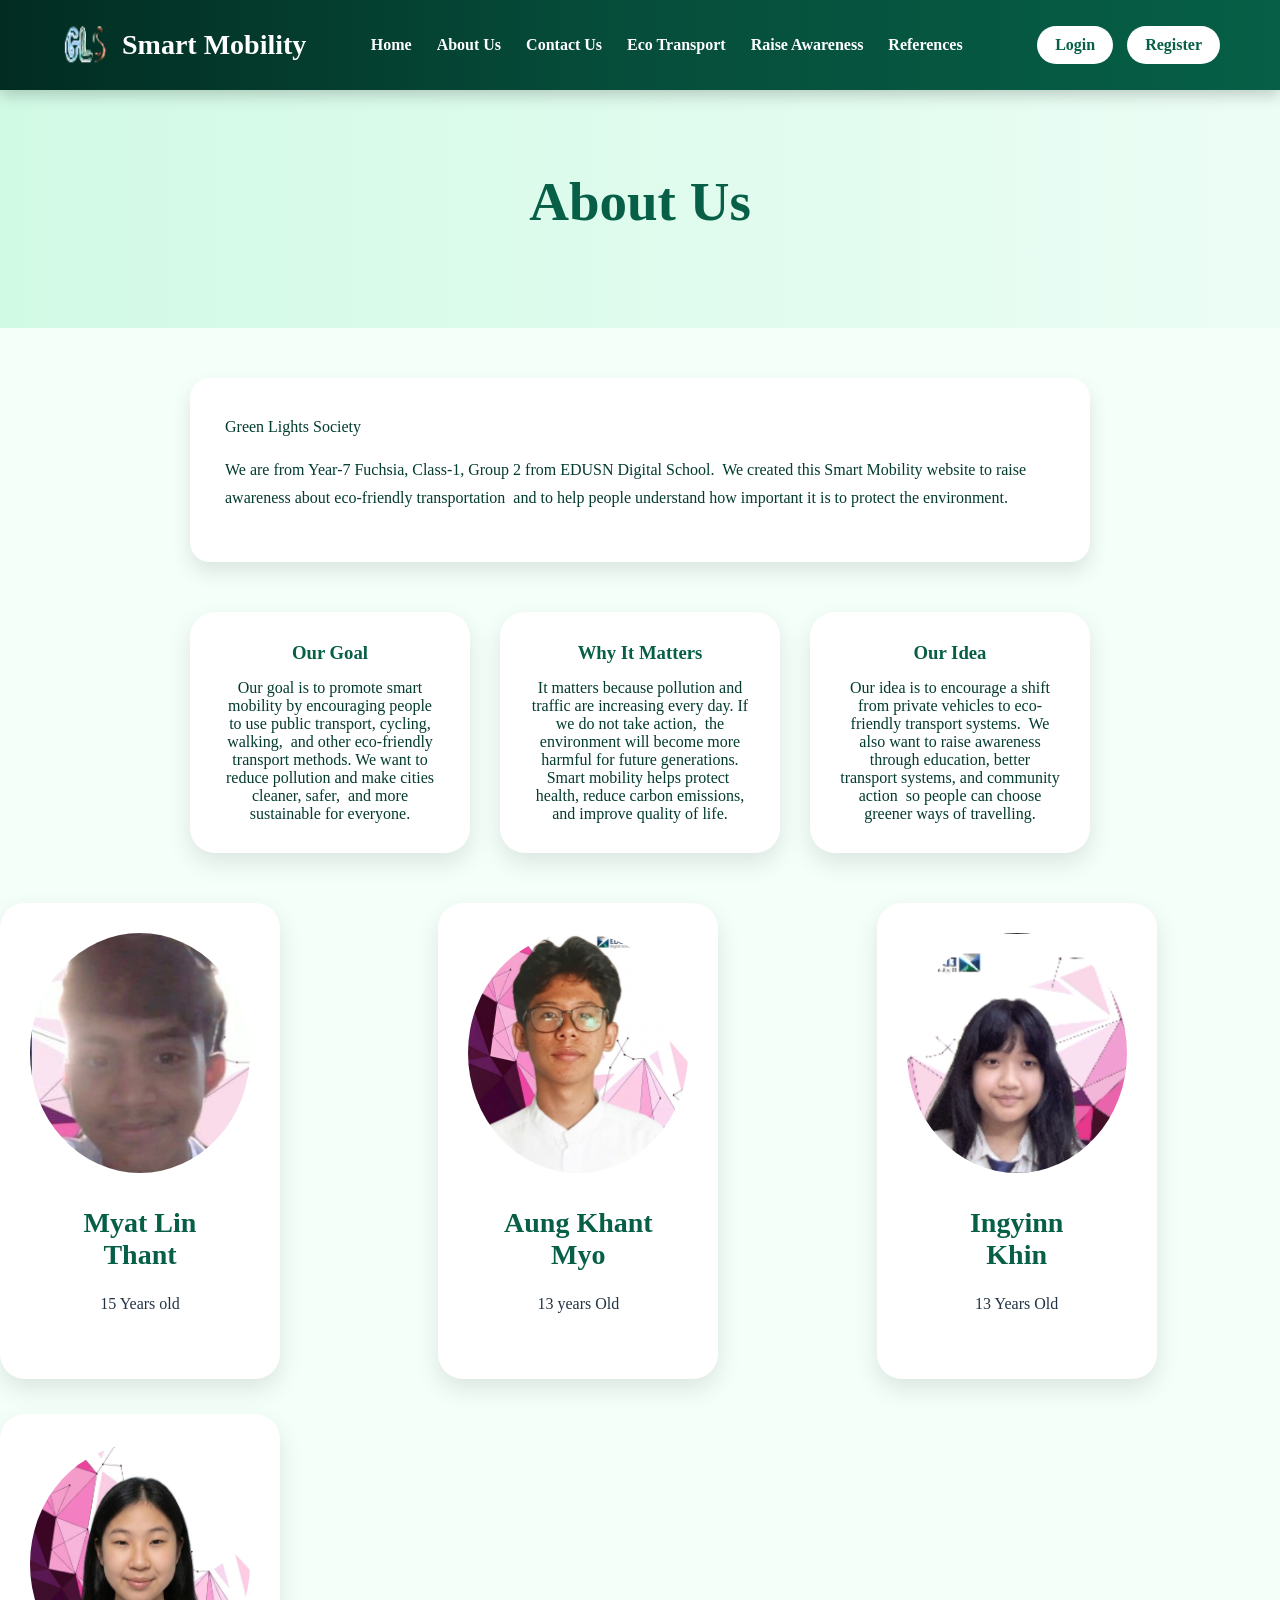
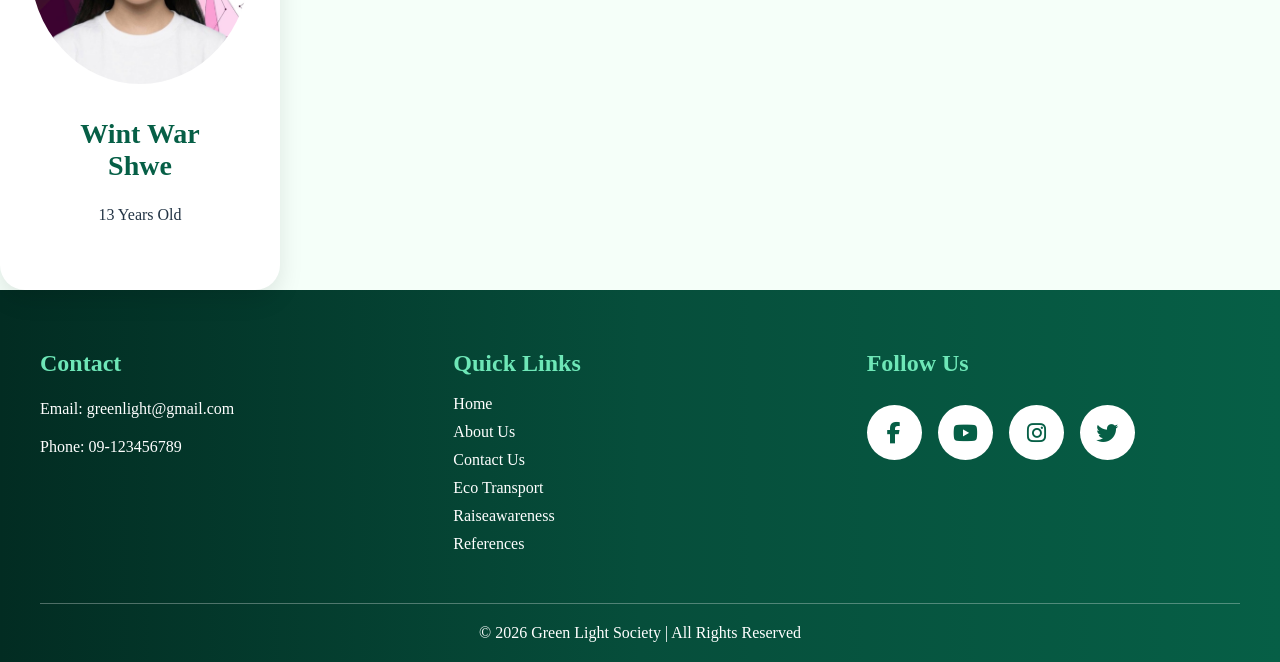
<file: about.html>
<!DOCTYPE html>
<html lang="en">
<head>
    <meta charset="UTF-8">
    <meta name="viewport" content="width=device-width, initial-scale=1.0">
    <title>About Us</title>
    <link rel="icon" type="image" href="Image/favicon.ico">
    <link rel="stylesheet" href="https://cdnjs.cloudflare.com/ajax/libs/font-awesome/6.5.0/css/all.min.css">
    <style>
        *{
            margin:0;
            padding:0;
            box-sizing:border-box;
            font-family: 'Times New Roman', Times, serif;
        }

        body{
            background:#f5fff9;
            color:#033b2f;
        }

        .navbar {
    display: flex;
    justify-content: space-between;
    align-items: center;
    padding: 20px 60px;
    background: linear-gradient(to right, #022c22, #064e3b, #065f46);
    position: sticky;
    top: 0;
    z-index: 1000;
    box-shadow: 0 5px 15px rgba(0, 0, 0, 0.2);
}

.logo-container {
    display: flex;
    align-items: center;
    gap: 12px;
}

.logo-image {
    width: 50px;
    height: 50px;
    border-radius: 50%;
    transition: 0.3s;
}

.logo-image:hover {
    transform: scale(1.1) rotate(5deg);
}

.logo {
    color: white;
    font-size: 28px;
    font-weight: bold;
    transition: 0.3s;
    cursor: pointer;
}

.logo:hover {
    transform: scale(1.1);
    color: #6ee7b7;
    text-shadow: 0 0 15px rgba(110, 231, 183, 0.8);
}

.nav-links {
    display: flex;
    gap: 25px;
    list-style: none;
}

.nav-links a {
    display: inline-block;
    text-decoration: none;
    color: white;
    font-weight: bold;
    position: relative;
    transition: 0.3s;
}

.nav-links a::after {
    content: "";
    position: absolute;
    left: 0;
    bottom: -5px;
    width: 0%;
    height: 2px;
    background: #6ee7b7;
    transition: 0.3s;
}

.nav-links a:hover::after {
    width: 100%;
}

.nav-links a:hover {
    color: #6ee7b7;
    transform: translateY(-3px) scale(1.08);
}

.buttons a {
    display: inline-block;
    text-decoration: none;
    background: white;
    color: #065f46;
    padding: 10px 18px;
    border-radius: 25px;
    margin-left: 10px;
    font-weight: bold;
    transition: 0.3s;
}

.buttons a:hover {
    background: #6ee7b7;
    transform: scale(1.1);
    box-shadow: 0 0 15px rgba(110, 231, 183, 0.7);
}

#menu-toggle {
    display: none;
}

.menu-icon {
    display: none;
    color: white;
    font-size: 30px;
    cursor: pointer;
}

        .hero{
            text-align:center;
            padding:80px 20px;
            background:linear-gradient(to right,#d1fae5,#ecfdf5);
            animation:fadeIn 1s ease;
        }

        .hero h1{
            font-size:55px;
            margin-bottom:15px;
            color:#065f46;
        }

        .hero p{
            font-size:18px;
        }

        .intro-box{
            width:900px;
            margin:50px auto;
            background:white;
            padding:35px;
            border-radius:20px;
            box-shadow:0 10px 20px rgba(0,0,0,0.1);
            transition:0.4s;
        }

        .intro-box:hover{
            transform:translateY(-8px);
        }

        .intro-box p{
            margin-bottom:15px;
            line-height:28px;
        }

        .container{
            display:flex;
            justify-content:center;
            gap:30px;
            flex-wrap:wrap;
            margin:50px;
        }

        .card{
            width:280px;
            background:white;
            padding:30px;
            border-radius:20px;
            text-align:center;
            box-shadow:0 10px 20px rgba(0,0,0,0.1);
            transition:0.4s;
        }

        .card:hover{
            transform:translateY(-10px);
            background:#d1fae5;
        }

        .card h3{
            margin-bottom:15px;
            color:#065f46;
        }

        .team{
            padding:60px;
        }

        .team h2{
            text-align:center;
            font-size:40px;
            margin-bottom:50px;
            color:#065f46;
        }

        .transport-section{
            padding:30px 60px 90px;
        }

        .section-title{
            text-align:center;
            font-size:50px;
            margin-bottom:60px;
            color:#065f46;
            animation:fadeUp 1s ease;
        }

        .cards{
            display:grid;
            grid-template-columns:repeat(auto-fit,minmax(300px,1fr));
            gap:35px;
        }

        .card{
            background:white;
            border-radius:25px;
            overflow:hidden;
            box-shadow:0 10px 25px rgba(0,0,0,0.1);
            transition:0.5s;
            position:relative;
        }

        .card:hover{
            transform:translateY(-15px) scale(1.02);
            box-shadow:0 20px 40px rgba(0,0,0,0.15);
        }

        .card img{
            width:100%;
            height:240px;
            border-radius: 50%;
            object-fit:cover;
            transition:0.5s;
        }

        .card:hover img{
            transform:scale(1.1);
        }

        .card-content{
            padding:30px;
        }

        .card-content h3{
            font-size:28px;
            margin-bottom:18px;
            color:#065f46;
        }

        .card-content p{
            line-height:30px;
            color:#234;
        }

        .card-icon{
            position:absolute;
            top:15px;
            right:15px;
            width:60px;
            height:60px;
            background:white;
            border-radius:50%;
            display:flex;
            justify-content:center;
            align-items:center;
            font-size:28px;
            color:#065f46;
            box-shadow:0 5px 15px rgba(0,0,0,0.2);
        }

        footer {
    background: linear-gradient(to right, #022c22, #064e3b, #065f46);
    color: white;
    width: 100%;
    padding: 60px 40px 20px;
}

.footer-container {
    display: flex;
    justify-content: space-between;
    gap: 40px;
    margin-bottom: 40px;
    flex-wrap: wrap;
}

.footer-column {
    flex: 1;
    min-width: 250px;
}

.footer-column h3 {
    margin-bottom: 18px;
    color: #6ee7b7;
    font-size: 24px;
}

.footer-column p {
    margin: 10px 0;
    line-height: 28px;
}

.footer-column a {
    display: block;
    color: white;
    text-decoration: none;
    margin: 10px 0;
    transition: 0.3s;
}

.footer-column a:hover {
    color: #6ee7b7;
    transform: translateX(5px);
}

.social-icons a {
    display: inline-flex;
    justify-content: center;
    align-items: center;
    width: 55px;
    height: 55px;
    background: white;
    color: #065f46;
    border-radius: 50%;
    margin-right: 12px;
    font-size: 22px;
    transition: 0.4s;
}

.social-icons a:hover {
    background: rgb(0, 0, 0);
    transform: translateY(-6px) scale(1.1);
    box-shadow: 0 0 20px rgba(110, 231, 183, 0.7);
}

.footer-bottom {
    text-align: center;
    border-top: 1px solid rgba(255, 255, 255, 0.3);
    padding-top: 20px;
}

@media(max-width:900px) {

    .menu-icon {
        display: block;
    }

    .nav-links {
        display: none;
        flex-direction: column;
        position: absolute;
        top: 90px;
        left: 0;
        width: 100%;
        background: #064e3b;
        text-align: center;
        padding: 25px 0;
    }

    .nav-links li {
        margin: 15px 0;
    }

    #menu-toggle:checked+.menu-icon+.nav-links {
        display: flex;
    }

    .buttons {
        display: none;
    }

    .hero-content h1 {
        font-size: 45px;
    }

    .transport-section,
    .benefits {
        padding: 50px 20px;
    }

    .intro {
        padding: 35px 25px;
    }

    .navbar {
        padding: 20px 25px;
    }
}
       

</style>
<body>
<header class="navbar">
        <div class="logo-container">
            <img src="Image/rllg.png" alt="Logo" class="logo-image">
            <div class="logo">Smart Mobility</div>
        </div>
        <input type="checkbox" id="menu-toggle">
        <label for="menu-toggle" class="menu-icon">
            <i class="fas fa-bars"></i>
        </label>
        <ul class="nav-links">
            <li><a href="index.html">Home</a></li>
            <li><a href="about.html">About Us</a></li>
            <li><a href="contact us.html">Contact Us</a></li>
            <li><a href="Eco_transport.html">Eco Transport</a></li>
            <li><a href="raiseawareness.html">Raise Awareness</a></li>
            <li><a href="references.html">References</a></li>
        </ul>
        <div class="buttons">
            <a href="login.html">Login</a>
            <a href="register.html">Register</a>
        </div>
    </header>


<section class="hero">
    <h1>About Us</h1>
    <p></p>
</section>

<div class="intro-box">

    <p>
        Green Lights Society
    </p>

    <p>
        We are from Year-7 Fuchsia, Class-1, Group 2 from EDUSN Digital School. 
We created this Smart Mobility website to raise awareness about eco-friendly transportation 
and to help people understand how important it is to protect the environment.
    </p>

</div>

<div class="container">

    <div class="card">
        <h3>Our Goal</h3>

        <p>
            Our goal is to promote smart mobility by encouraging people to use public transport, cycling, walking, 
and other eco-friendly transport methods. We want to reduce pollution and make cities cleaner, safer, 
and more sustainable for everyone.
        </p>
    </div>

    <div class="card">
        <h3>Why It Matters</h3>

        <p>
            It matters because pollution and traffic are increasing every day. If we do not take action, 
the environment will become more harmful for future generations. Smart mobility helps protect 
health, reduce carbon emissions, and improve quality of life.
        </p>
    </div>

    <div class="card">
        <h3>Our Idea</h3>

        <p>
            Our idea is to encourage a shift from private vehicles to eco-friendly transport systems. 
We also want to raise awareness through education, better transport systems, and community action 
so people can choose greener ways of travelling.
        </p>
    </div>

</div>

<section class="teams">
 <div class="cards">
        <div class="card">
            <img src="Profile Picture/image (18).png">
            <div class="card-content">
                <h3>Myat Lin Thant</h3>
                <p>
                    15 Years old
                </p>
            </div>
        </div>
        <div class="card">
            <img src="Profile Picture/image (15).png">
            <div class="card-content">
                <h3>Aung Khant Myo</h3>
                <p>
                     13 years Old
                </p>
            </div>
        </div>
        <div class="card">
            <img src="Profile Picture/image (17).png">
            <div class="card-content">
                <h3>Ingyinn Khin</h3>
                <p>
                    13 Years Old
                </p>
            </div>
        </div>
        <div class="card">
            <img src="Profile Picture/image (16).png">
            <div class="card-content">
                <h3>Wint War Shwe</h3>
                <p>
                    13 Years Old
                </p>
            </div>
        </div>
    </div>
    

</section>

<footer>
    <div class="footer-container">
        <div class="footer-column">
            <h3>Contact</h3>
            <p>Email: greenlight@gmail.com</p>
            <p>Phone: 09-123456789</p>
        </div>

        <div class="footer-column">

            <h3>Quick Links</h3>
        <a href="index.html">Home</a>
        <a href="about.html">About Us</a></li>
        <a href="contact us.html">Contact Us</a>
        <a href="Eco_transport.html">Eco Transport</a>
        <a href="raiseawareness.html">Raiseawareness</a></li>
        <a href="references.html">References</a>

        </div>

        <div class="footer-column">
            <h3>Follow Us</h3>
            <div class="social-icons">
                <a href="#"><i class="fab fa-facebook-f"></i></a>
                <a href="#"><i class="fab fa-youtube"></i></a>
                <a href="#"><i class="fab fa-instagram"></i></a>
                <a href="#"><i class="fab fa-twitter"></i></a>
            </div>
        </div>
    </div>
    <div class="footer-bottom">
        <p>© 2026 Green Light Society | All Rights Reserved</p>
    </div>
</footer>
</body>
</file>
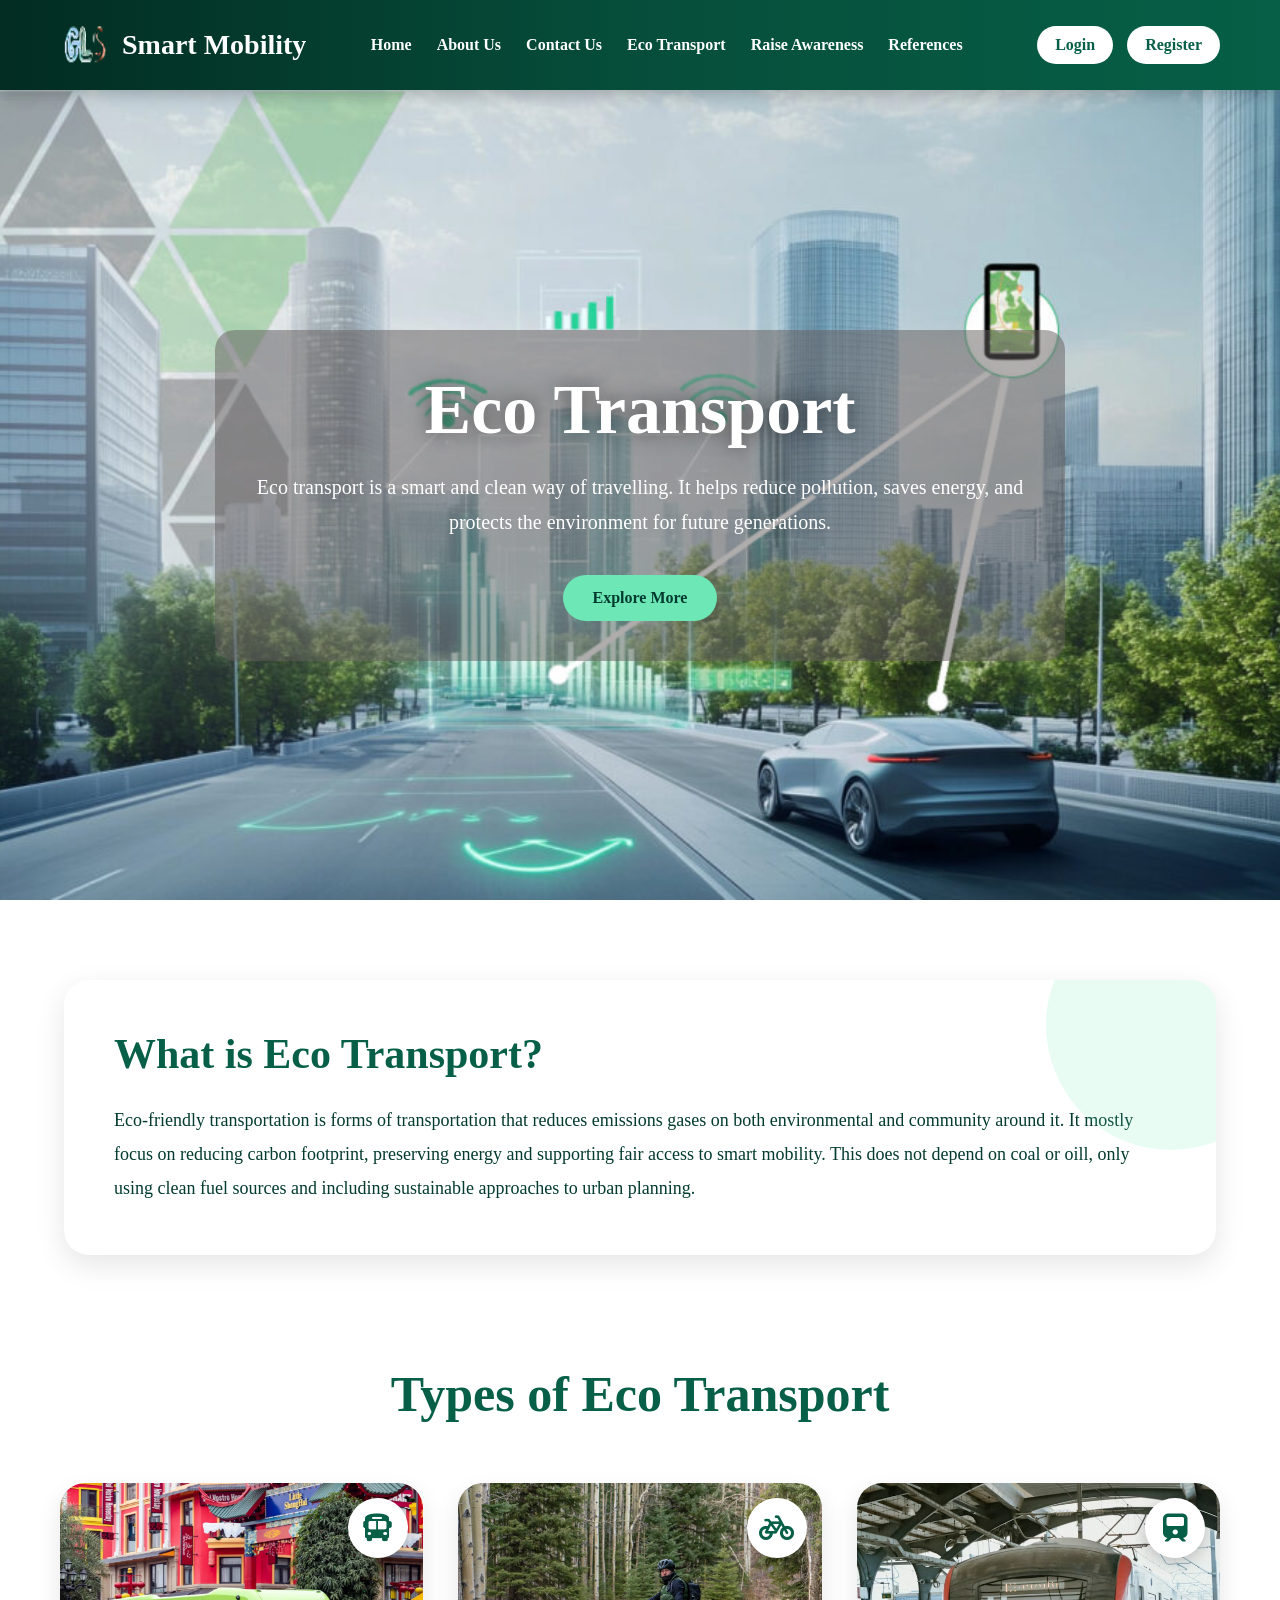
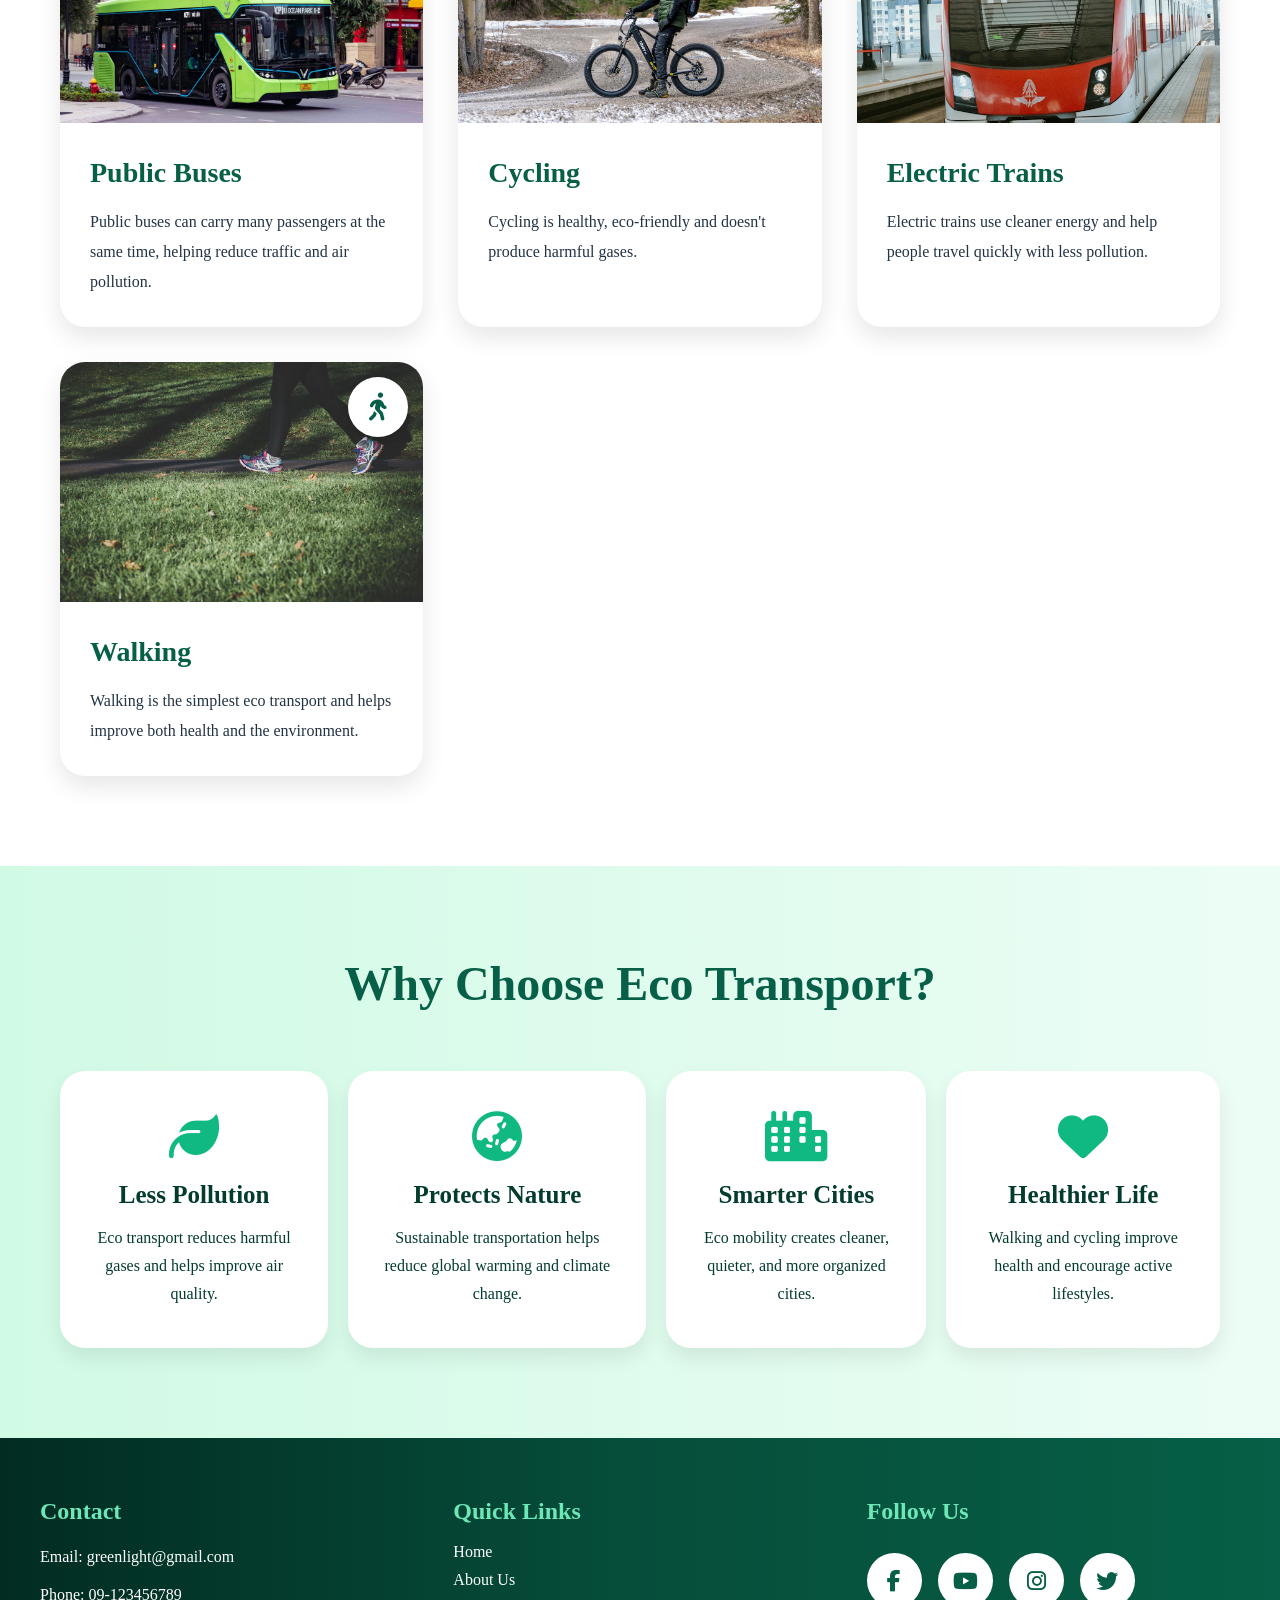
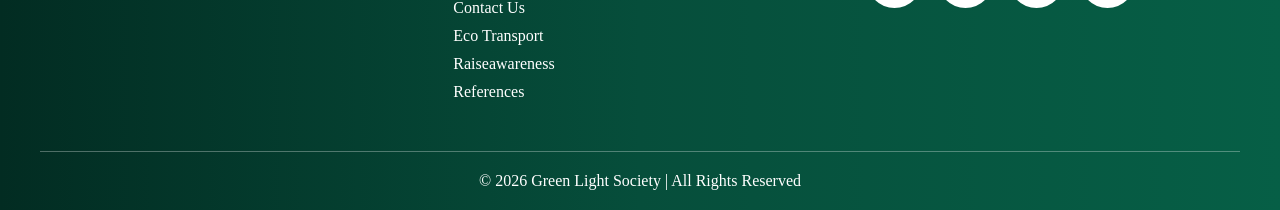
<file: Eco_transport.html>
<!DOCTYPE html>
<html lang="en">
<head>
    <meta charset="UTF-8">
    <meta name="viewport" content="width=device-width, initial-scale=1.0">
    <title>Eco Transport</title>
    <link rel="icon" type="icon" href="Image/favicon.ico">
    <link rel="stylesheet" href="Eco_transport.css">
    <link rel="stylesheet" href="https://cdnjs.cloudflare.com/ajax/libs/font-awesome/6.5.0/css/all.min.css">
</head>
<body>
<header class="navbar">
    <div class="logo-container">
        <img src="Image/rllg.png" alt="Logo" class="logo-image">
        <div class="logo">Smart Mobility</div>
    </div>
    <input type="checkbox" id="menu-toggle">
    <label for="menu-toggle" class="menu-icon">
        <i class="fas fa-bars"></i>
    </label>
    <ul class="nav-links">
<li><a href="index.html" class="active">Home</a></li>
        <li><a href="about.html">About Us</a></li>
        <li><a href="contact us.html">Contact Us</a></li>
        <li><a href="Eco_transport.html">Eco Transport</a></li>
        <li><a href="raiseawareness.html">Raise Awareness</a></li>
        <li><a href="references.html">References</a></li>
    </ul>
    <div class="buttons">
        <a href="login.html">Login</a>
        <a href="register.html">Register</a>
    </div>
</header>
<section class="hero">
    <div class="hero-content">
        <h1>Eco Transport</h1>
        <p>
            Eco transport is a smart and clean way of travelling. 
            It helps reduce pollution, saves energy, and protects the environment for future generations.
        </p>
        <a href="#transport" class="hero-btn">Explore More</a>
    </div>
</section>
<section class="intro">
    <h2>What is Eco Transport?</h2>
    <p>
        Eco-friendly transportation is forms of transportation that reduces emissions gases on both environmental and community around it. It mostly focus on reducing carbon footprint, preserving energy and supporting fair access to smart mobility. This does not depend on coal or oill, only using clean fuel sources and including sustainable approaches to urban planning.
    </p>

</section>
<section class="transport-section" id="transport">
    <h2 class="section-title">Types of Eco Transport</h2>
    <div class="cards">
        <div class="card">
            <div class="card-icon">
                <i class="fas fa-bus"></i>
            </div>
            <img src="Image/Bus 2 1.avif">
            <div class="card-content">
                <h3>Public Buses</h3>
                <p>
                    Public buses can carry many passengers at the same time, helping reduce traffic and air pollution.
                </p>
            </div>
        </div>
        <div class="card">
            <div class="card-icon">
                <i class="fas fa-bicycle"></i>
            </div>
            <img src="Image/Cycling 1.avif">
            <div class="card-content">
                <h3>Cycling</h3>
                <p>
                     Cycling is healthy, eco-friendly and doesn't produce harmful gases.
                </p>
            </div>
        </div>
        <div class="card">
            <div class="card-icon">
                <i class="fas fa-train"></i>
            </div>
            <img src="Image/Electric Train 1.avif">
            <div class="card-content">
                <h3>Electric Trains</h3>
                <p>
                    Electric trains use cleaner energy and help people travel quickly with less pollution.
                </p>
            </div>
        </div>
        <div class="card">
            <div class="card-icon">
                <i class="fas fa-person-walking"></i>
            </div>
            <img src="Image/Walking 1.avif">
            <div class="card-content">
                <h3>Walking</h3>
                <p>
                    Walking is the simplest eco transport and helps improve both health and the environment.
                </p>
            </div>
        </div>
    </div>
</section>
<section class="benefits">
    <h2>Why Choose Eco Transport?</h2>
    <div class="benefit-container">
        <div class="benefit-box">
            <i class="fas fa-leaf"></i>
            <h3>Less Pollution</h3>
            <p>
                Eco transport reduces harmful gases and helps improve air quality.
            </p>
        </div>
        <div class="benefit-box">
            <i class="fas fa-earth-asia"></i>
            <h3>Protects Nature</h3>
            <p>
                Sustainable transportation helps reduce global warming and climate change.
            </p>
        </div>
        <div class="benefit-box">
            <i class="fas fa-city"></i>
            <h3>Smarter Cities</h3>
            <p>
                Eco mobility creates cleaner, quieter, and more organized cities.
            </p>
        </div>
        <div class="benefit-box">
            <i class="fas fa-heart"></i>
            <h3>Healthier Life</h3>
            <p>
                Walking and cycling improve health and encourage active lifestyles.
            </p>
        </div>
    </div>
</section>
<footer>
    <div class="footer-container">
        <div class="footer-column">
            <h3>Contact</h3>
            <p>Email: greenlight@gmail.com</p>
            <p>Phone: 09-123456789</p>
        </div>

        <div class="footer-column">

            <h3>Quick Links</h3>
        <a href="index.html">Home</a>
        <a href="about.html">About Us</a></li>
        <a href="contact us.html">Contact Us</a>
        <a href="Eco_transport.html">Eco Transport</a>
        <a href="raiseawareness.html">Raiseawareness</a></li>
        <a href="references.html">References</a>

        </div>

        <div class="footer-column">
            <h3>Follow Us</h3>
            <div class="social-icons">
                <a href="#"><i class="fab fa-facebook-f"></i></a>
                <a href="#"><i class="fab fa-youtube"></i></a>
                <a href="#"><i class="fab fa-instagram"></i></a>
                <a href="#"><i class="fab fa-twitter"></i></a>
            </div>
        </div>
    </div>
    <div class="footer-bottom">
        <p>© 2026 Green Light Society | All Rights Reserved</p>
    </div>
</footer>
</body>
</html>
</file>
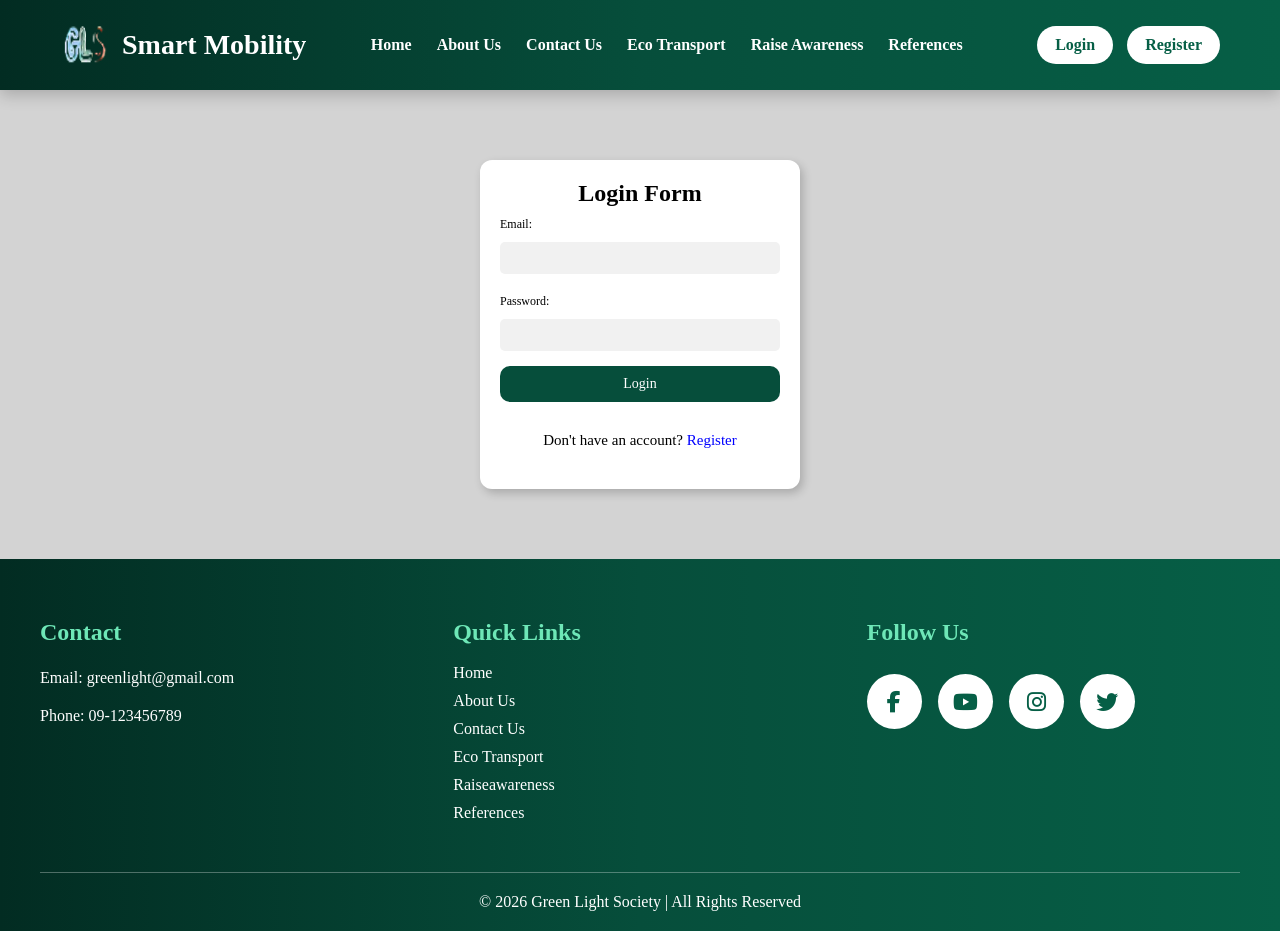
<file: login.html>
<!DOCTYPE html>
<html lang="en">
<head>
  <meta charset="UTF-8">
  <meta name="viewport" content="width=device-width, initial-scale=1.0">
  <title>Login</title>
  <link rel="icon" type="image" href="Image/favicon.ico">
  <link rel="stylesheet" href="https://cdnjs.cloudflare.com/ajax/libs/font-awesome/6.5.0/css/all.min.css">
  <style>
    * {
      margin: 0;
      padding: 0;
      box-sizing: border-box;
      font-family: 'Times New Roman', Times, serif;
    }

    body {
      background-color: lightgray;
    }

    .navbar {
      display: flex;
      justify-content: space-between;
      align-items: center;
      padding: 20px 60px;
      background: linear-gradient(to right, #022c22, #064e3b, #065f46);
      position: sticky;
      top: 0;
      z-index: 1000;
      box-shadow: 0 5px 15px rgba(0, 0, 0, 0.2);
    }

    .logo-container {
      display: flex;
      align-items: center;
      gap: 12px;
    }

    .logo-image {
      width: 50px;
      height: 50px;
      border-radius: 50%;
      transition: 0.3s;
    }

    .logo-image:hover {
      transform: scale(1.1) rotate(5deg);
    }

    .logo {
      color: white;
      font-size: 28px;
      font-weight: bold;
      transition: 0.3s;
      cursor: pointer;
    }

    .logo:hover {
      transform: scale(1.1);
      color: #6ee7b7;
      text-shadow: 0 0 15px rgba(110, 231, 183, 0.8);
    }

    .nav-links {
      display: flex;
      gap: 25px;
      list-style: none;
    }

    .nav-links a {
      display: inline-block;
      text-decoration: none;
      color: white;
      font-weight: bold;
      position: relative;
      transition: 0.3s;
    }

    .nav-links a::after {
      content: "";
      position: absolute;
      left: 0;
      bottom: -5px;
      width: 0%;
      height: 2px;
      background: #6ee7b7;
      transition: 0.3s;
    }

    .nav-links a:hover::after {
      width: 100%;
    }

    .nav-links a:hover {
      color: #6ee7b7;
      transform: translateY(-3px) scale(1.08);
    }

    .buttons a {
      display: inline-block;
      text-decoration: none;
      background: white;
      color: #065f46;
      padding: 10px 18px;
      border-radius: 25px;
      margin-left: 10px;
      font-weight: bold;
      transition: 0.3s;
    }

    .buttons a:hover {
      background: #6ee7b7;
      transform: scale(1.1);
      box-shadow: 0 0 15px rgba(110, 231, 183, 0.7);
    }

    #menu-toggle {
      display: none;
    }

    .menu-icon {
      display: none;
      color: white;
      font-size: 30px;
      cursor: pointer;
    }

    form {
      width: 320px;
      background: white;
      border-radius: 12px;
      padding: 20px;
      margin: 70px auto;
      background: white;
      box-shadow: 3px 4px 10px rgba(0, 0, 0, 0.2);
    }

    h2 {
      text-align: center;
      margin-bottom: 5px;
      color: black;
      font-weight: bold;
    }

    label {
      display: block;
      margin-top: 10px;
      margin-bottom: 5px;
      color: black;
      font-size: 12px;
    }

    form p {
      text-align: center;
      margin: 20px;
      font-size: 15px;
      color: black;
    }

    form a {
      color: blue;
      text-decoration: none;
    }

    form a:hover {
      color: darkblue;
      text-decoration: underline;
    }

    .submit-button {
      display: flex;
      justify-content: center;
    }

    input {
      border-radius: 5px;
      padding: 8px;
      width: 100%;
      margin-top: 5px;
      margin-bottom: 10px;
      box-sizing: border-box;
      background: rgb(241, 241, 241);
      transition: all 0.3s ease;
      border: none;
    }

    input:focus {
      outline: none;
      border: 1px solid black;
      box-shadow: 0 0 8px rgba(0, 0, 0, 0.2);
    }

    .submit-button input {
      width: 100%;
      padding: 10px;
      background: #064e3b;
      color: white;
      border: none;
      border-radius: 10px;
      border: none;
      cursor: pointer;
      font-size: 14px;
      transition: all 0.3s ease;
    }

    .submit-button input:hover {
      background: darkcyan;
      transform: scale(1.05);
    }

    footer {
      background: linear-gradient(to right, #022c22, #064e3b, #065f46);
      color: white;
      padding: 60px 40px 20px;
    }

    .footer-container {
      display: flex;
      justify-content: space-between;
      gap: 40px;
      margin-bottom: 40px;
      flex-wrap: wrap;
    }

    .footer-column {
      flex: 1;
      min-width: 250px;
    }

    .footer-column h3 {
      margin-bottom: 18px;
      color: #6ee7b7;
      font-size: 24px;
    }

    .footer-column p {
      margin: 10px 0;
      line-height: 28px;
    }

    .footer-column a {
      display: block;
      color: white;
      text-decoration: none;
      margin: 10px 0;
      transition: 0.3s;
    }

    .footer-column a:hover {
      color: #6ee7b7;
      transform: translateX(5px);
    }

    .social-icons a {
      display: inline-flex;
      justify-content: center;
      align-items: center;
      width: 55px;
      height: 55px;
      background: white;
      color: #065f46;
      border-radius: 50%;
      margin-right: 12px;
      font-size: 22px;
      transition: 0.4s;
    }

    .social-icons a:hover {
      background: rgb(0, 0, 0);
      transform: translateY(-6px) scale(1.1);
      box-shadow: 0 0 20px rgba(110, 231, 183, 0.7);
    }

    .footer-bottom {
      text-align: center;
      border-top: 1px solid rgba(255, 255, 255, 0.3);
      padding-top: 20px;
    }

    @media(max-width:900px) {

      .menu-icon {
        display: block;
      }

      .nav-links {
        display: none;
        flex-direction: column;
        position: absolute;
        top: 90px;
        left: 0;
        width: 100%;
        background: #064e3b;
        text-align: center;
        padding: 20px 0;
      }

      .nav-links li {
        margin: 15px 0;
      }

      #menu-toggle:checked+.menu-icon+.nav-links {
        display: flex;
      }

      .buttons {
        display: none;
      }

      .intro-box {
        width: 90%;
      }

      .footer-container {
        flex-direction: column;
      }

      .footer-column {
        width: 100%;
      }
    }
  </style>
</head>

<body>
  <header class="navbar">
        <div class="logo-container">
            <img src="Image/rllg.png" alt="Logo" class="logo-image">
            <div class="logo">Smart Mobility</div>
        </div>
        <input type="checkbox" id="menu-toggle">
        <label for="menu-toggle" class="menu-icon">
            <i class="fas fa-bars"></i>
        </label>
        <ul class="nav-links">
            <li><a href="index.html">Home</a></li>
            <li><a href="about.html">About Us</a></li>
            <li><a href="contact us.html">Contact Us</a></li>
            <li><a href="Eco_transport.html">Eco Transport</a></li>
            <li><a href="raiseawareness.html">Raise Awareness</a></li>
            <li><a href="references.html">References</a></li>
        </ul>
        <div class="buttons">
            <a href="login.html">Login</a>
            <a href="register.html">Register</a>
        </div>
    </header>
  <form action="" method="post">
    <h2>Login Form</h2>
    <label for="mail">Email:</label>
    <input type="email" id="mail" name="mail" required>
    <label for="pwd">Password:</label>
    <input type="password" id="pwd" name="pwd" required>
    <div class="submit-button">
      <input type="submit" value="Login">
    </div>
    <p>Don't have an account? <a href="register.html">Register</a></p>
  </form>
  <footer>
    <div class="footer-container">
        <div class="footer-column">
            <h3>Contact</h3>
            <p>Email: greenlight@gmail.com</p>
            <p>Phone: 09-123456789</p>
        </div>

        <div class="footer-column">

            <h3>Quick Links</h3>
        <a href="index.html">Home</a>
        <a href="about.html">About Us</a></li>
        <a href="contact us.html">Contact Us</a>
        <a href="Eco_transport.html">Eco Transport</a>
        <a href="raiseawareness.html">Raiseawareness</a></li>
        <a href="references.html">References</a>

        </div>

        <div class="footer-column">
            <h3>Follow Us</h3>
            <div class="social-icons">
                <a href="#"><i class="fab fa-facebook-f"></i></a>
                <a href="#"><i class="fab fa-youtube"></i></a>
                <a href="#"><i class="fab fa-instagram"></i></a>
                <a href="#"><i class="fab fa-twitter"></i></a>
            </div>
        </div>
    </div>
    <div class="footer-bottom">
        <p>© 2026 Green Light Society | All Rights Reserved</p>
    </div>
</footer>
</body>
</html>
</file>
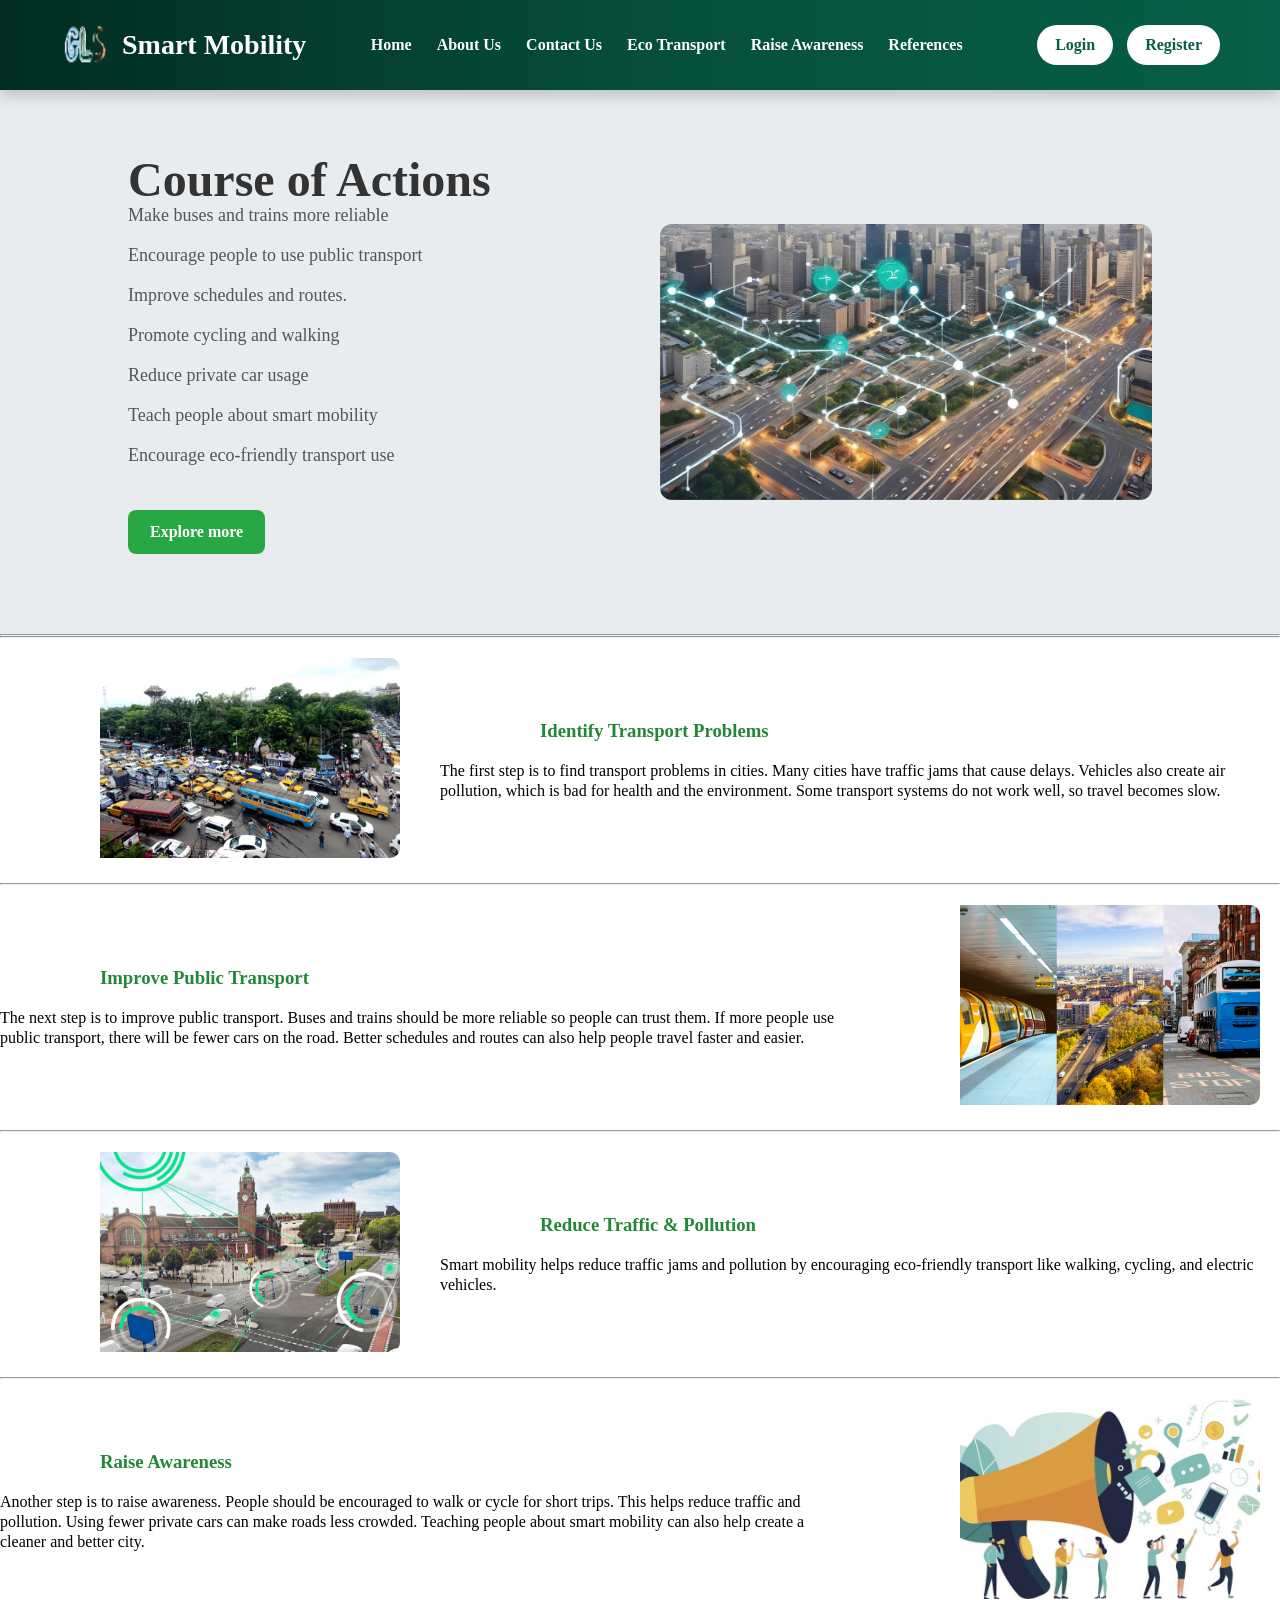
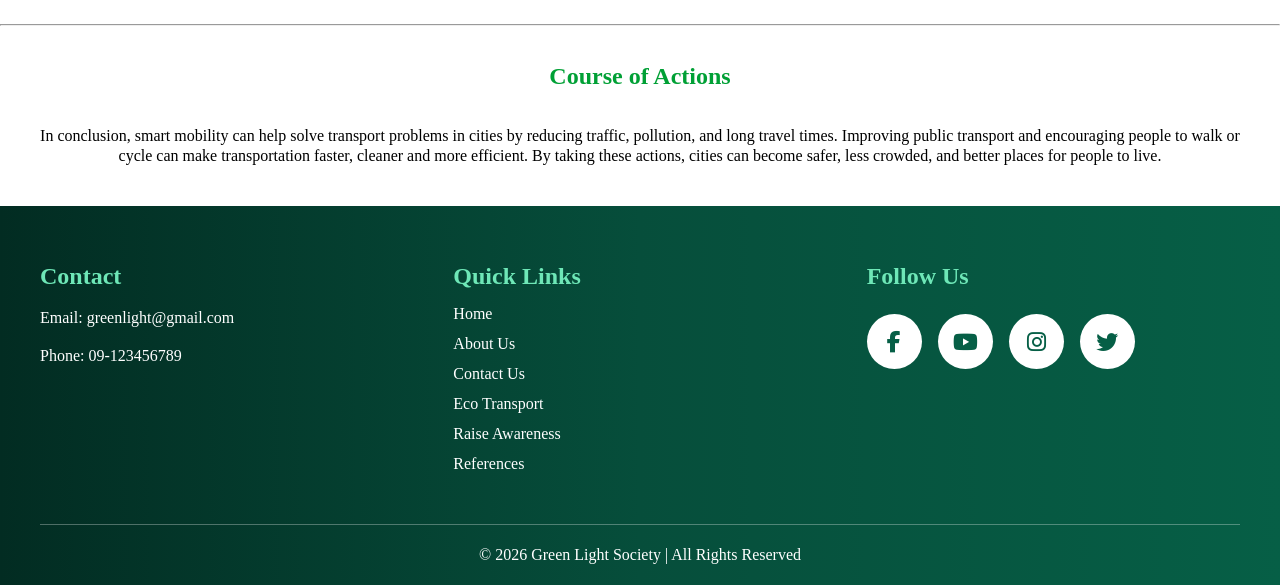
<file: raiseawareness.html>
<!DOCTYPE html>
<html lang="en">

<head>
    <meta charset="UTF-8">
    <meta name="viewport" content="width=device-width, initial-scale=1.0">
    <title>Raising Awareness</title>
    <link rel="icon" type="icon" href="/Image/favicon.ico">
    <link rel="stylesheet" href="style 1.css">
    <link rel="stylesheet" href="https://cdnjs.cloudflare.com/ajax/libs/font-awesome/6.5.0/css/all.min.css">
</head>

<body>
    <header class="navbar">
        <div class="logo-container">
            <img src="Image/rllg.png" alt="Logo" class="logo-image">
            <div class="logo">Smart Mobility</div>
        </div>

        <input type="checkbox" id="menu-toggle">
        <label for="menu-toggle" class="menu-icon">
            <i class="fas fa-bars"></i>
        </label>

        <ul class="nav-links">
            <li><a href="index.html">Home</a></li>
            <li><a href="about.html">About Us</a></li>
            <li><a href="contact us.html">Contact Us</a></li>
            <li><a href="Eco_transport.html">Eco Transport</a></li>
            <li><a href="raiseawareness.html">Raise Awareness</a></li>
            <li><a href="references.html">References</a></li>
        </ul>

        <div class="buttons">
            <a href="login.html">Login</a>
            <a href="register.html">Register</a>
        </div>
    </header>

    <div class="introduction">
        <div class="intro-text">
            <h1>Course of Actions</h1>
            <p>Make buses and trains more reliable <br><br>
               Encourage people to use public transport <br><br>
               Improve schedules and routes. <br><br>
                Promote cycling and walking <br><br>
                Reduce private car usage <br><br>
                Teach people about smart mobility <br><br>
                Encourage eco-friendly transport use <br><br></p>
            <a href="#main-content" class="intro-button">Explore more</a>
        </div>

        <div class="intro-image">
            <img src="Image/43581_2024_92_Figa_HTML.jpg" alt="Eco Image">
        </div>
    </div>

    <hr>

    <section>
        <div class="main-content">
            <hr>
            <div class="row">
                <div class="col-4">
                    <img src="Image/transport.png" alt="">
                </div>
                <div class="col-8">
                    <h3>Identify Transport Problems</h3><br>
                    <p>
                        The first step is to find transport problems in cities. Many cities have traffic jams that cause
                        delays. Vehicles also create air pollution, which is bad for health and the environment. Some
                        transport systems do not work well, so travel becomes slow.
                    </p>
                </div>
            </div>

            <hr>
            <div class="row">
                <div class="col-8">
                    <h3>Improve Public Transport</h3><br>
                    <p>
                        The next step is to improve public transport. Buses and trains should be more reliable so people
                        can trust them. If more people use public transport, there will be fewer cars on the road.
                        Better schedules and routes can also help people travel faster and easier.
                    </p>
                </div>
                 <div class="col-4">
                    <img src="Image/Miles-better-ft.png" alt="">
                </div>
            </div>

            <hr>

            <div class="row">
                <div class="col-4">
                    <img src="Image/Wiesbaden-Smart-City-by-Yunex-Traffic.webp" alt="">
                </div>
                <div class="col-8">
                    <h3>Reduce Traffic & Pollution</h3><br>
                    <p>
                        Smart mobility helps reduce traffic jams and pollution by encouraging eco-friendly transport
                        like walking, cycling, and electric vehicles.
                    </p>
                </div>
            </div>
            <hr>
            <div class="row">
                <div class="col-8">
                    <h3>Raise Awareness</h3><br>
                    <p> Another step is to raise awareness. People should be encouraged to walk or cycle for short trips. This helps reduce traffic and pollution. 
                        Using fewer private cars can make roads less crowded. Teaching people about smart mobility can also help create a cleaner and better city.</p>
                </div>
                <div class="col-4">
                    <img src="Image/raiseawareness.jpg" alt="">
                </div>
            </div><hr>
             <div class="intro">
                <h2>Course of Actions</h2><br>
                <p>In conclusion, smart mobility can help solve transport problems in cities by reducing traffic, pollution, and long travel times.
                     Improving public transport and encouraging people to walk or cycle can make transportation faster, 
                    cleaner and more efficient. By taking these actions, cities can become safer, less crowded, and better places for people to live.</p>
            </div>
        </div>
    </section>

    <footer>
        <div class="footer-container">

            <div class="footer-column">
                <h3>Contact</h3>
                <p>Email: greenlight@gmail.com</p>
                <p>Phone: 09-123456789</p>
            </div>

            <div class="footer-column">
                <h3>Quick Links</h3>
                <a href="index.html">Home</a>
                <a href="about.html">About Us</a>
                <a href="contact us.html">Contact Us</a>
                <a href="Eco_transport.html">Eco Transport</a>
                <a href="raiseawareness.html">Raise Awareness</a>
                <a href="references.html">References</a>
            </div>

            <div class="footer-column">
                <h3>Follow Us</h3>
                <div class="social-icons">
                    <a href="#"><i class="fab fa-facebook-f"></i></a>
                    <a href="#"><i class="fab fa-youtube"></i></a>
                    <a href="#"><i class="fab fa-instagram"></i></a>
                    <a href="#"><i class="fab fa-twitter"></i></a>
                </div>
            </div>

        </div>

        <div class="footer-bottom">
            <p>© 2026 Green Light Society | All Rights Reserved</p>
        </div>
    </footer>

</body>

</html>
</file>
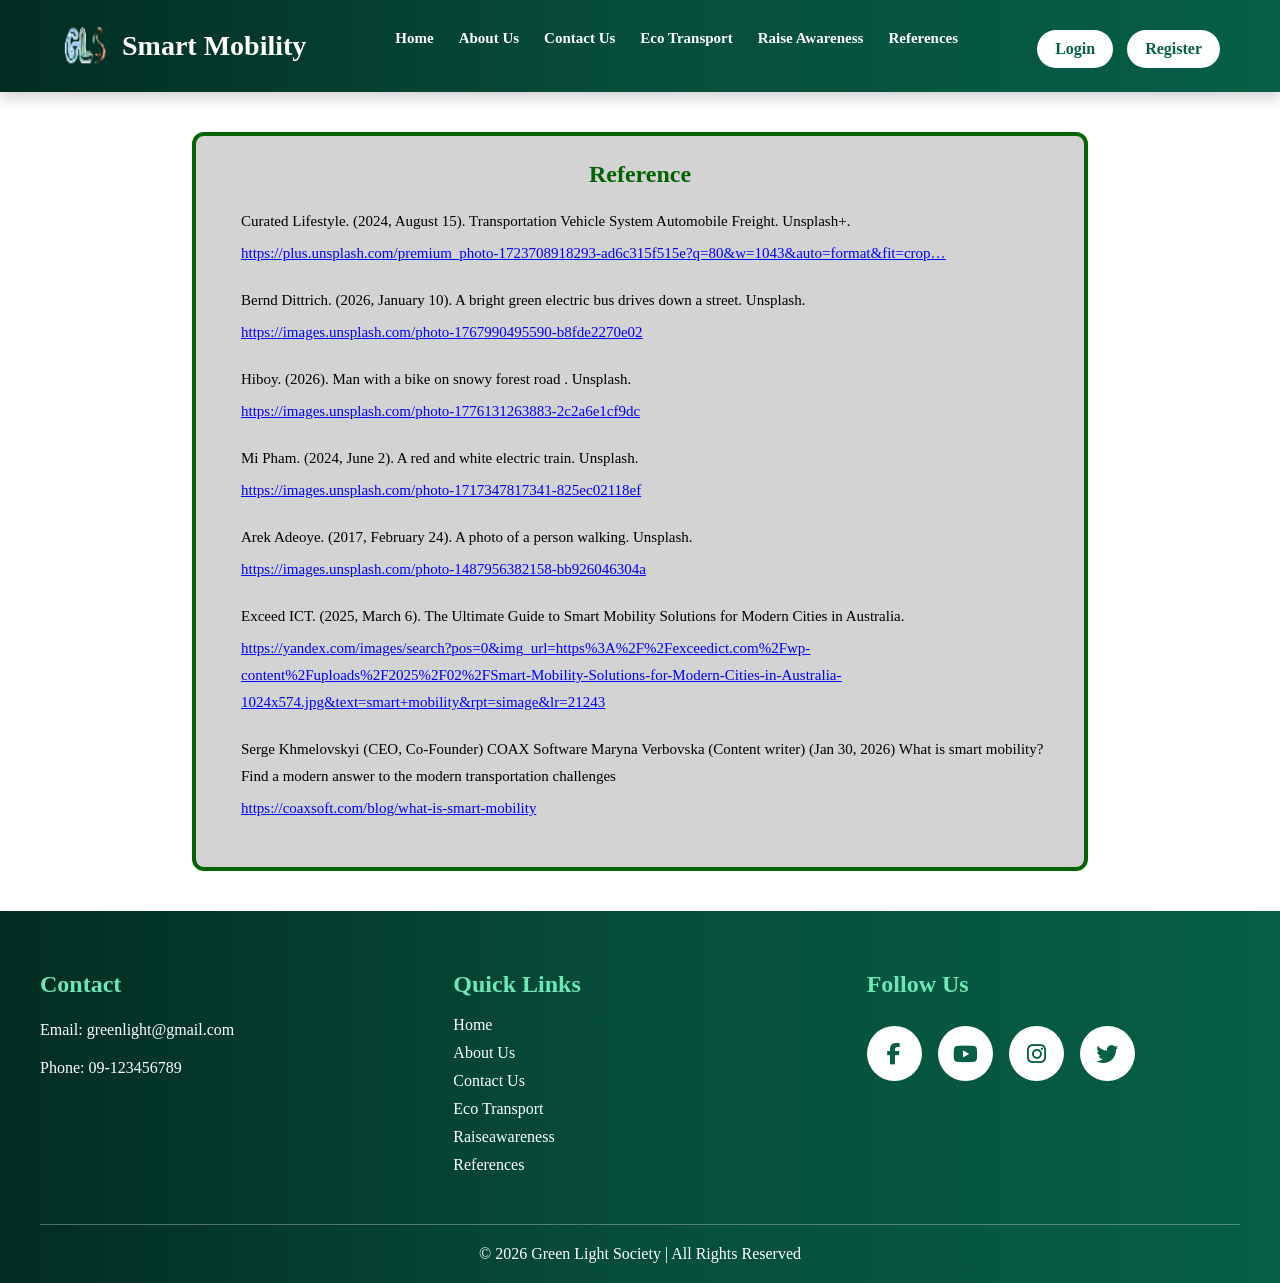
<file: references.html>
<!DOCTYPE html>
<html lang="en">
<head>
    <meta charset="UTF-8">
    <meta name="viewport" content="width=device-width, initial-scale=1.0">
    <title>Reference</title>
    <link rel="icon" type="icon" href="Image/favicon.ico">
     <link rel="stylesheet" href="https://cdnjs.cloudflare.com/ajax/libs/font-awesome/6.5.0/css/all.min.css">
    <style>
        *{
            margin: 0;
            padding: 0;
            box-sizing: border-box;
            font-family: 'Times New Roman', Times, serif;
        }
        body{
            background-color:white ;
        }
        .navbar{
            display:flex;
            justify-content:space-between;
            align-items:center;
            padding:20px 60px;
            background:linear-gradient(to right,#022c22,#064e3b,#065f46);
            position:sticky;
            top:0;
            z-index:1000;
            box-shadow:0 5px 15px rgba(0,0,0,0.2);
        }

        .logo-container{
            display:flex;
            align-items:center;
            gap:12px;
        }

        .logo-image{
            width:50px;
            height:50px;
            border-radius:50%;
            transition:0.3s;
        }

        .logo-image:hover{
            transform:scale(1.1) rotate(5deg);
        }

        .logo{
            color:white;
            font-size:28px;
            font-weight:bold;
            transition:0.3s;
            cursor:pointer;
        }

        .logo:hover{
            transform:scale(1.1);
            color:#6ee7b7;
            text-shadow:0 0 15px rgba(110,231,183,0.8);
        }

        .nav-links{
            display:flex;
            gap:25px;
            list-style:none;
        }

        .nav-links a{
            display:inline-block;
            text-decoration:none;
            color:white;
            font-weight:bold;
            position:relative;
            transition:0.3s;
        }

        .nav-links a::after{
            content:"";
            position:absolute;
            left:0;
            bottom:-5px;
            width:0%;
            height:2px;
            background:#6ee7b7;
            transition:0.3s;
        }

        .nav-links a:hover::after{
            width:100%;
        }

        .nav-links a:hover{
            color:#6ee7b7;
            transform:translateY(-3px) scale(1.08);
        }

        .buttons a{
            display:inline-block;
            text-decoration:none;
            background:white;
            color:#065f46;
            padding:10px 18px;
            border-radius:25px;
            margin-left:10px;
            font-weight:bold;
            transition:0.3s;
        }

        .buttons a:hover{
            background:#6ee7b7;
            transform:scale(1.1);
            box-shadow:0 0 15px rgba(110,231,183,0.7);
        }

        #menu-toggle{
            display:none;
        }

        .menu-icon{
            display:none;
            color:white;
            font-size:30px;
            cursor:pointer;
        }
        .reference-box{
            width: 70%;
            margin: auto;
            margin-top: 40px;
            margin-bottom: 40px;
            background: lightgrey;
            padding: 25px;
            border-radius: 12px;
            border: 4px solid darkgreen;
        }
        h1{
            text-align: center;
            margin-bottom: 20px;
            color: darkgreen;
        }
        ul{
            list-style: none;
            padding-left: 20px;
        }
        li{
            margin-bottom: 20px;
            line-height: 1.8;
            font-size: 15px;
            color: black;
        }
        a{
            display: block;
            margin-top: 5px;
            color: blue;
        }
        a:hover{
            color: darkblue;
        }
        footer{
            background:linear-gradient(to right,#022c22,#064e3b,#065f46);
            color:white;
            padding:60px 40px 20px;
        }

        .footer-container{
            display:flex;
            justify-content:space-between;
            gap:40px;
            margin-bottom:40px;
            flex-wrap:wrap;
        }

        .footer-column{
            flex:1;
            min-width:250px;
        }

        .footer-column h3{
            margin-bottom:18px;
            color:#6ee7b7;
            font-size:24px;
        }

        .footer-column p{
            margin:10px 0;
            line-height:28px;
        }

        .footer-column a{
            display:block;
            color:white;
            text-decoration:none;
            margin:10px 0;
            transition:0.3s;
        }

        .footer-column a:hover{
            color:#6ee7b7;
            transform:translateX(5px);
        }

        .social-icons a{
            display:inline-flex;
            justify-content:center;
            align-items:center;
            width:55px;
            height:55px;
            background:white;
            color:#065f46;
            border-radius:50%;
            margin-right:12px;
            font-size:22px;
            transition:0.4s;
        }

        .social-icons a:hover{
            background:rgb(0, 0, 0);
            transform:translateY(-6px) scale(1.1);
            box-shadow:0 0 20px rgba(110,231,183,0.7);
        }

        .footer-bottom{
            text-align:center;
            border-top:1px solid rgba(255,255,255,0.3);
            padding-top:20px;
        }

        @media(max-width:900px){

            .menu-icon{
                display:block;
            }

            .nav-links{
                display:none;
                flex-direction:column;
                position:absolute;
                top:90px;
                left:0;
                width:100%;
                background:#064e3b;
                text-align:center;
                padding:25px 0;
            }

            .nav-links li{
                margin:15px 0;
            }

            #menu-toggle:checked + .menu-icon + .nav-links{
                display:flex;
            }

            .buttons{
                display:none;
            }

            .hero-content h1{
                font-size:45px;
            }

            .transport-section,
            .benefits{
                padding:50px 20px;
            }

            .intro{
                padding:35px 25px;
            }

            .navbar{
                padding:20px 25px;
            }
        }
    </style>
</head>
<body>
    <header class="navbar">
        <div class="logo-container">
            <img src="Image/rllg.png" alt="Logo" class="logo-image">
            <div class="logo">Smart Mobility</div>
        </div>
        <input type="checkbox" id="menu-toggle">
        <label for="menu-toggle" class="menu-icon">
            <i class="fas fa-bars"></i>
        </label>
        <ul class="nav-links">
            <li><a href="index.html">Home</a></li>
            <li><a href="about.html">About Us</a></li>
            <li><a href="contact us.html">Contact Us</a></li>
            <li><a href="Eco_transport.html">Eco Transport</a></li>
            <li><a href="raiseawareness.html">Raise Awareness</a></li>
            <li><a href="references.html">References</a></li>
        </ul>
        <div class="buttons">
            <a href="login.html">Login</a>
            <a href="register.html">Register</a>
        </div>
    </header>
    <section class="reference-box">
        <h1>Reference</h1>
        <ul>
            <li>
                Curated Lifestyle. (2024, August 15). Transportation Vehicle System Automobile Freight. Unsplash+.
                <a href="https://plus.unsplash.com/premium_photo-1723708918293-ad6c315f515e?q=80&w=1043&auto=format&fit=crop…">https://plus.unsplash.com/premium_photo-1723708918293-ad6c315f515e?q=80&w=1043&auto=format&fit=crop…</a>
            </li> 
            <li>
               Bernd Dittrich. (2026, January 10). A bright green electric bus drives down a street. Unsplash.
                <a href="https://images.unsplash.com/photo-1767990495590-b8fde2270e02">https://images.unsplash.com/photo-1767990495590-b8fde2270e02</a>
            </li>
            <li>
                Hiboy. (2026). Man with a bike on snowy forest road . Unsplash.
                <a href="https://images.unsplash.com/photo-1776131263883-2c2a6e1cf9dc">https://images.unsplash.com/photo-1776131263883-2c2a6e1cf9dc</a>
            </li> 
            <li>
                Mi Pham. (2024, June 2). A red and white electric train. Unsplash.
                <a href="https://images.unsplash.com/photo-1717347817341-825ec02118ef">https://images.unsplash.com/photo-1717347817341-825ec02118ef</a>
            </li>
            <li>
                Arek Adeoye. (2017, February 24). A photo of a person walking. Unsplash.
                <a href="https://images.unsplash.com/photo-1487956382158-bb926046304a">https://images.unsplash.com/photo-1487956382158-bb926046304a</a>
            </li>
             <li>
                Exceed ICT. (2025, March 6). The Ultimate Guide to Smart Mobility Solutions for Modern Cities in Australia.
                <a href="https://yandex.com/images/search?pos=0&img_url=https%3A%2F%2Fexceedict.com%2Fwp-content%2Fuploads%2F2025%2F02%2FSmart-Mobility-Solutions-for-Modern-Cities-in-Australia-1024x574.jpg&text=smart+mobility&rpt=simage&lr=21243">https://yandex.com/images/search?pos=0&img_url=https%3A%2F%2Fexceedict.com%2Fwp-content%2Fuploads%2F2025%2F02%2FSmart-Mobility-Solutions-for-Modern-Cities-in-Australia-1024x574.jpg&text=smart+mobility&rpt=simage&lr=21243</a>
            </li>
            <li>
                Serge Khmelovskyi (CEO, Co-Founder) COAX Software  Maryna Verbovska (Content writer) (Jan 30, 2026) What is smart mobility? Find a modern answer to the modern transportation challenges
                <a href="https://coaxsoft.com/blog/what-is-smart-mobility">https://coaxsoft.com/blog/what-is-smart-mobility</a>
            </li>
        </ul>
    </section>
    <footer>
    <div class="footer-container">
        <div class="footer-column">
            <h3>Contact</h3>
            <p>Email: greenlight@gmail.com</p>
            <p>Phone: 09-123456789</p>
        </div>

        <div class="footer-column">

            <h3>Quick Links</h3>
        <a href="index.html">Home</a>
        <a href="about.html">About Us</a></li>
        <a href="contact us.html">Contact Us</a>
        <a href="Eco_transport.html">Eco Transport</a>
        <a href="raiseawareness.html">Raiseawareness</a></li>
        <a href="references.html">References</a>

        </div>

        <div class="footer-column">
            <h3>Follow Us</h3>
            <div class="social-icons">
                <a href="#"><i class="fab fa-facebook-f"></i></a>
                <a href="#"><i class="fab fa-youtube"></i></a>
                <a href="#"><i class="fab fa-instagram"></i></a>
                <a href="#"><i class="fab fa-twitter"></i></a>
            </div>
        </div>
    </div>
    <div class="footer-bottom">
        <p>© 2026 Green Light Society | All Rights Reserved</p>
    </div>
</footer>
</body>
</html>
</file>
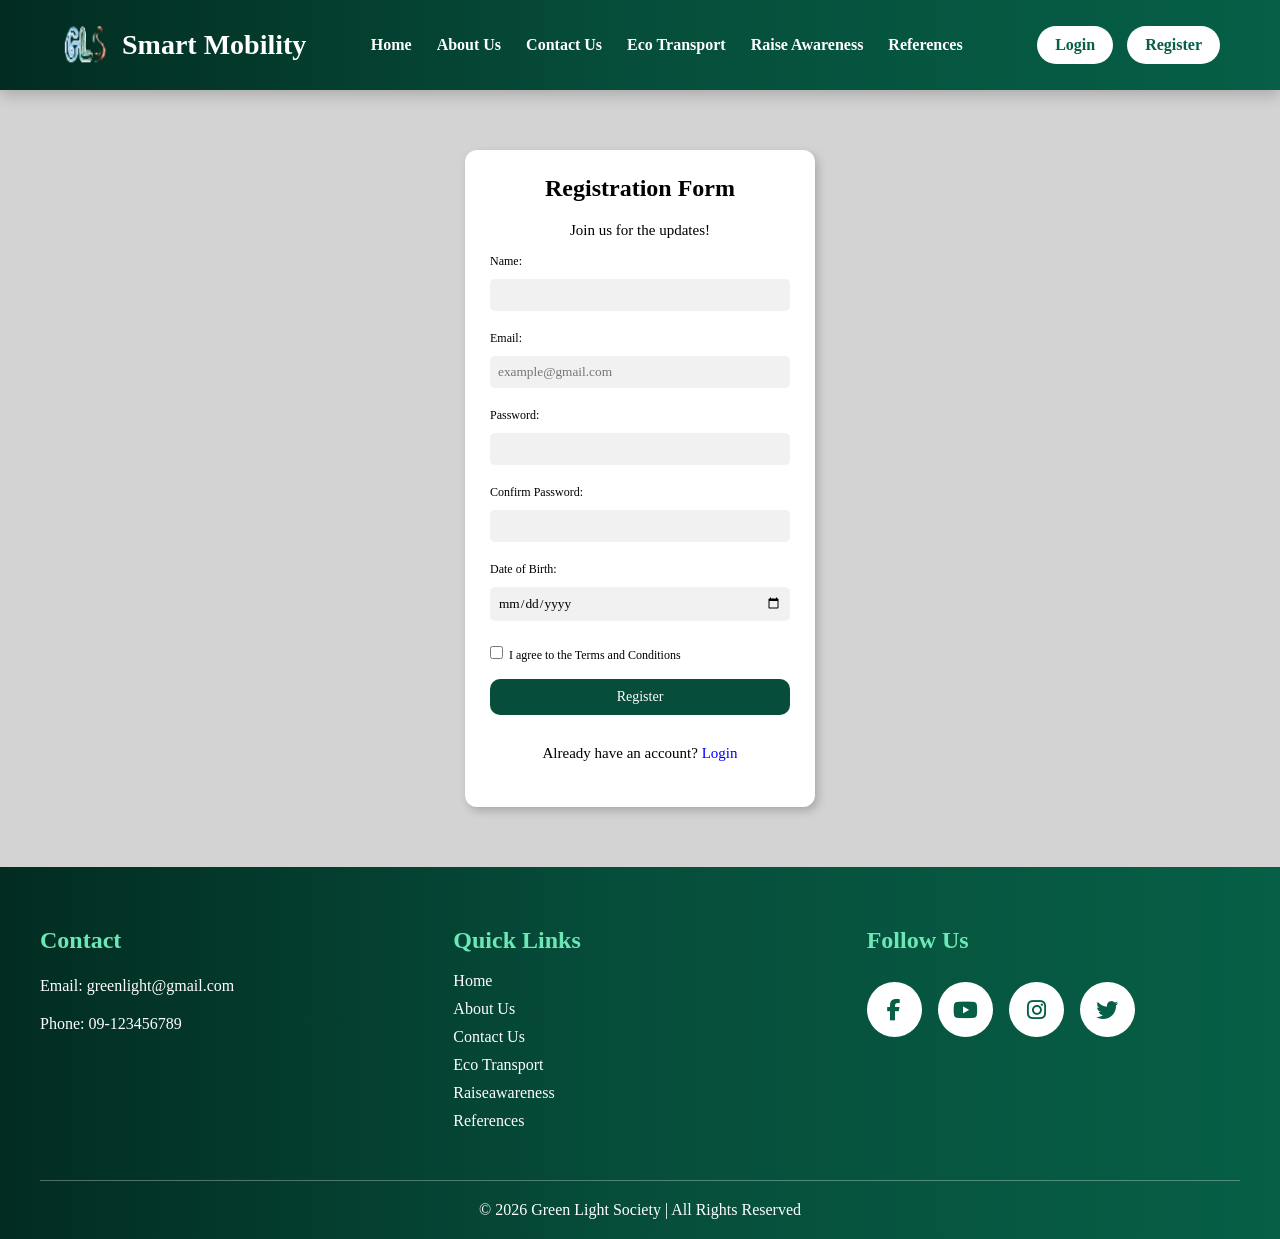
<file: register.html>
<!DOCTYPE html>
<html lang="en">
<head>
    <meta charset="UTF-8">
    <meta name="viewport" content="width=device-width, initial-scale=1.0">
    <title>Registration Form</title>
    <link rel="icon" type="icon" href="Image/favicon.ico">
    <link rel="stylesheet" href="https://cdnjs.cloudflare.com/ajax/libs/font-awesome/6.5.0/css/all.min.css">
</head>
<style>
    * {
        margin: 0;
        padding: 0;
        box-sizing: border-box;
        font-family: 'Times New Roman', Times, serif;
    }

    body {
        background-color: lightgray;
    }

    .navbar {
        display: flex;
        justify-content: space-between;
        align-items: center;
        padding: 20px 60px;
        background: linear-gradient(to right, #022c22, #064e3b, #065f46);
        position: sticky;
        top: 0;
        z-index: 1000;
        box-shadow: 0 5px 15px rgba(0, 0, 0, 0.2);
    }

    .logo-container {
        display: flex;
        align-items: center;
        gap: 12px;
    }

    .logo-image {
        width: 50px;
        height: 50px;
        border-radius: 50%;
        transition: 0.3s;
    }

    .logo-image:hover {
        transform: scale(1.1) rotate(5deg);
    }

    .logo {
        color: white;
        font-size: 28px;
        font-weight: bold;
        transition: 0.3s;
        cursor: pointer;
    }

    .logo:hover {
        transform: scale(1.1);
        color: #6ee7b7;
        text-shadow: 0 0 15px rgba(110, 231, 183, 0.8);
    }

    .nav-links {
        display: flex;
        gap: 25px;
        list-style: none;
    }

    .nav-links a {
        display: inline-block;
        text-decoration: none;
        color: white;
        font-weight: bold;
        position: relative;
        transition: 0.3s;
    }

    .nav-links a::after {
        content: "";
        position: absolute;
        left: 0;
        bottom: -5px;
        width: 0%;
        height: 2px;
        background: #6ee7b7;
        transition: 0.3s;
    }

    .nav-links a:hover::after {
        width: 100%;
    }

    .nav-links a:hover {
        color: #6ee7b7;
        transform: translateY(-3px) scale(1.08);
    }

    .buttons a {
        display: inline-block;
        text-decoration: none;
        background: white;
        color: #065f46;
        padding: 10px 18px;
        border-radius: 25px;
        margin-left: 10px;
        font-weight: bold;
        transition: 0.3s;
    }

    .buttons a:hover {
        background: #6ee7b7;
        transform: scale(1.1);
        box-shadow: 0 0 15px rgba(110, 231, 183, 0.7);
    }

    #menu-toggle {
        display: none;
    }

    .menu-icon {
        display: none;
        color: white;
        font-size: 30px;
        cursor: pointer;
    }

    form {
        width: 350px;
        margin: 60px auto;
        padding: 25px;
        border-radius: 12px;
        background: white;
        box-shadow: 3px 4px 10px rgba(0, 0, 0, 0.2);
    }

    h2 {
        text-align: center;
        margin-bottom: 5px;
        color: black;
        font-weight: bold;
    }

    .subtitle {
        text-align: center;
        margin-bottom: 15px;
        font-size: 15px;
        color: black;
    }

    label {
        display: block;
        margin-top: 10px;
        margin-bottom: 5px;
        color: black;
        font-size: 12px;
    }

    input {
        border-radius: 5px;
        padding: 8px;
        width: 100%;
        margin-top: 5px;
        margin-bottom: 10px;
        box-sizing: border-box;
        background: rgb(241, 241, 241);
        transition: all 0.3s ease;
        border: none;
    }

    input:focus {
        outline: none;
        border: 1px solid black;
        box-shadow: 0 0 8px rgba(0, 0, 0, 0.2);
    }

    .terms {
        display: flex;
        align-items: center;
        gap: 6px;
    }

    .terms input {
        width: auto;
    }

    .submit-button {
        display: flex;
        justify-content: center;
    }

    .submit-button input {
        width: 100%;
        padding: 10px;
        background: #064e3b;
        color: white;
        border: none;
        border-radius: 10px;
        cursor: pointer;
        font-size: 14px;
        transition: all 0.3s ease;
    }

    .submit-button input:hover {
        background: darkcyan;
        transform: scale(1.05);
    }

    form a {
        color: blue;
        text-decoration: none;
    }

    form a:hover {
        color: darkblue;
        text-decoration: underline;
    }

    form p {
        text-align: center;
        margin: 20px;
        font-size: 15px;
        color: black;
    }

    footer {
        background: linear-gradient(to right, #022c22, #064e3b, #065f46);
        color: white;
        padding: 60px 40px 20px;
    }

    .footer-container {
        display: flex;
        justify-content: space-between;
        gap: 40px;
        margin-bottom: 40px;
        flex-wrap: wrap;
    }

    .footer-column {
        flex: 1;
        min-width: 250px;
    }

    .footer-column h3 {
        margin-bottom: 18px;
        color: #6ee7b7;
        font-size: 24px;
    }

    .footer-column p {
        margin: 10px 0;
        line-height: 28px;
    }

    .footer-column a {
        display: block;
        color: white;
        text-decoration: none;
        margin: 10px 0;
        transition: 0.3s;
    }

    .footer-column a:hover {
        color: #6ee7b7;
        transform: translateX(5px);
    }

    .social-icons a {
        display: inline-flex;
        justify-content: center;
        align-items: center;
        width: 55px;
        height: 55px;
        background: white;
        color: #065f46;
        border-radius: 50%;
        margin-right: 12px;
        font-size: 22px;
        transition: 0.4s;
    }

    .social-icons a:hover {
        background: rgb(0, 0, 0);
        transform: translateY(-6px) scale(1.1);
        box-shadow: 0 0 20px rgba(110, 231, 183, 0.7);
    }

    .footer-bottom {
        text-align: center;
        border-top: 1px solid rgba(255, 255, 255, 0.3);
        padding-top: 20px;
    }

    @media(max-width:900px) {
        .menu-icon {
            display: block;
        }

        .nav-links {
            display: none;
            flex-direction: column;
            position: absolute;
            top: 90px;
            left: 0;
            width: 100%;
            background: #064e3b;
            text-align: center;
            padding: 20px 0;
        }

        .nav-links li {
            margin: 15px 0;
        }

        #menu-toggle:checked+.menu-icon+.nav-links {
            display: flex;
        }

        .buttons {
            display: none;
        }

        .footer-container {
            flex-direction: column;
        }

        .footer-column {
            width: 100%;
        }
    }
</style>

<body>
    <header class="navbar">
        <div class="logo-container">
            <img src="Image/rllg.png" alt="Logo" class="logo-image">
            <div class="logo">Smart Mobility</div>
        </div>
        <input type="checkbox" id="menu-toggle">
        <label for="menu-toggle" class="menu-icon">
            <i class="fas fa-bars"></i>
        </label>
        <ul class="nav-links">
            <li><a href="index.html">Home</a></li>
            <li><a href="about.html">About Us</a></li>
            <li><a href="contact us.html">Contact Us</a></li>
            <li><a href="Eco_transport.html">Eco Transport</a></li>
            <li><a href="raiseawareness.html">Raise Awareness</a></li>
            <li><a href="references.html">References</a></li>
        </ul>
        <div class="buttons">
            <a href="login.html">Login</a>
            <a href="register.html">Register</a>
        </div>
    </header>
    <form action="" method="post">
        <div>
            <h2>Registration Form</h2>
            <p class="subtitle">Join us for the updates!</p>
            <label for="uname">Name:</label>
            <input type="text" id="uname" name="uname" required>
            <label for="mail">Email:</label>
            <input type="email" id="mail" name="mail" required placeholder="example@gmail.com">
            <label for="pwd">Password:</label>
            <input type="password" id="pwd" name="pwd" required minlength="8" maxlength="20">
            <label for="cpwd">Confirm Password:</label>
            <input type="password" id="cpwd" name="cpwd" required>
            <label for="dob">Date of Birth:</label>
            <input type="date" id="dob" name="dob" required>

            <label class="terms">
                <input type="checkbox" id="terms" name="terms" required>
                I agree to the Terms and Conditions
            </label>
            <div class="submit-button">
                <input type="submit" value="Register">
            </div>
            <p>
                Already have an account? <a href="login.html">Login</a>
            </p>
        </div>
    </form>
    <footer>
    <div class="footer-container">
        <div class="footer-column">
            <h3>Contact</h3>
            <p>Email: greenlight@gmail.com</p>
            <p>Phone: 09-123456789</p>
        </div>

        <div class="footer-column">

            <h3>Quick Links</h3>
        <a href="index.html">Home</a>
        <a href="about.html">About Us</a></li>
        <a href="contact us.html">Contact Us</a>
        <a href="Eco_transport.html">Eco Transport</a>
        <a href="raiseawareness.html">Raiseawareness</a></li>
        <a href="references.html">References</a>

        </div>

        <div class="footer-column">
            <h3>Follow Us</h3>
            <div class="social-icons">
                <a href="#"><i class="fab fa-facebook-f"></i></a>
                <a href="#"><i class="fab fa-youtube"></i></a>
                <a href="#"><i class="fab fa-instagram"></i></a>
                <a href="#"><i class="fab fa-twitter"></i></a>
            </div>
        </div>
    </div>
    <div class="footer-bottom">
        <p>© 2026 Green Light Society | All Rights Reserved</p>
    </div>
</footer>
</body>
</html>
</file>
<file: Eco_transport.css>
*{
            margin:0;
            padding:0;
            box-sizing:border-box;
            font-family:'Times New Roman', Times, serif;
            
        }
        
        html{
            scroll-behavior:smooth;
        }

        body{
            background:white;
            color:#033b2f;
            overflow-x:hidden;
            
        }

        .navbar{
            display:flex;
            justify-content:space-between;
            align-items:center;
            padding:20px 60px;
            background:linear-gradient(to right,#022c22,#064e3b,#065f46);
            position:sticky;
            top:0;
            z-index:1000;
            box-shadow:0 5px 15px rgba(0,0,0,0.2);
        }

        .logo-container{
            display:flex;
            align-items:center;
            gap:12px;
        }

        .logo-image{
            width:50px;
            height:50px;
            border-radius:50%;
            transition:0.3s;
        }

        .logo-image:hover{
            transform:scale(1.1) rotate(5deg);
        }

        .logo{
            color:white;
            font-size:28px;
            font-weight:bold;
            transition:0.3s;
            cursor:pointer;
        }

        .logo:hover{
            transform:scale(1.1);
            color:#6ee7b7;
            text-shadow:0 0 15px rgba(110,231,183,0.8);
        }

        .nav-links{
            display:flex;
            gap:25px;
            list-style:none;
        }

        .nav-links a{
            display:inline-block;
            text-decoration:none;
            color:white;
            font-weight:bold;
            position:relative;
            transition:0.3s;
        }

        .nav-links a::after{
            content:"";
            position:absolute;
            left:0;
            bottom:-5px;
            width:0%;
            height:2px;
            background:#6ee7b7;
            transition:0.3s;
        }

        .nav-links a:hover::after{
            width:100%;
        }

        .nav-links a:hover{
            color:#6ee7b7;
            transform:translateY(-3px) scale(1.08);
        }

        .buttons a{
            display:inline-block;
            text-decoration:none;
            background:white;
            color:#065f46;
            padding:10px 18px;
            border-radius:25px;
            margin-left:10px;
            font-weight:bold;
            transition:0.3s;
        }

        .buttons a:hover{
            background:#6ee7b7;
            transform:scale(1.1);
            box-shadow:0 0 15px rgba(110,231,183,0.7);
        }

        #menu-toggle{
            display:none;
        }

        .menu-icon{
            display:none;
            color:white;
            font-size:30px;
            cursor:pointer;
        }

        .hero{
            height:90vh;
            background-image:url("Image/Smart-Mobility-Solutions-for-Modern-Cities-in-Australia-1024x574\ 1.jpg");
            background-size:cover;
            background-position:center;
            display:flex;
            justify-content:center;
            align-items:center;
            text-align:center;
        }

        .hero-content{
            max-width:850px;
            color:white;
            padding:40px;
            background:rgba(100, 95, 95, 0.5);
            border-radius:20px;
        }

        .hero-content h1{
            font-size:70px;
            margin-bottom:20px;
            text-shadow:0 0 20px rgba(0,0,0,0.5);
        }

        .hero-content p{
            font-size:20px;
            line-height:35px;
            margin-bottom:35px;
        }

        .hero-btn{
            display:inline-block;
            text-decoration:none;
            padding:14px 30px;
            background:#6ee7b7;
            color:#033b2f;
            border-radius:40px;
            font-weight:bold;
            transition:0.4s;
        }

        .hero-btn:hover{
            transform:translateY(-5px) scale(1.08);
            box-shadow:0 0 25px rgba(110,231,183,0.9);
        }

        .intro{
            width:90%;
            max-width:1200px;
            margin:80px auto;
            background:white;
            padding:50px;
            border-radius:25px;
            box-shadow:0 10px 30px rgba(0,0,0,0.1);
            animation:fadeUp 1s ease;
            position:relative;
            overflow:hidden;
        }

        .intro::before{
            content:"";
            position:absolute;
            width:250px;
            height:250px;
            background:#6ee7b7;
            border-radius:50%;
            top:-80px;
            right:-80px;
            opacity:0.15;
        }

        .intro h2{
            font-size:42px;
            margin-bottom:25px;
            color:#065f46;
        }

        .intro p{
            line-height:34px;
            font-size:18px;
        }

        .transport-section{
            padding:30px 60px 90px;
        }

        .section-title{
            text-align:center;
            font-size:50px;
            margin-bottom:60px;
            color:#065f46;
            animation:fadeUp 1s ease;
        }

        .cards{
            display:grid;
            grid-template-columns:repeat(auto-fit,minmax(300px,1fr));
            gap:35px;
        }

        .card{
            background:white;
            border-radius:25px;
            overflow:hidden;
            box-shadow:0 10px 25px rgba(0,0,0,0.1);
            transition:0.5s;
            position:relative;
        }

        .card:hover{
            transform:translateY(-15px) scale(1.02);
            box-shadow:0 20px 40px rgba(0,0,0,0.15);
        }

        .card img{
            width:100%;
            height:240px;
            object-fit:cover;
            transition:0.5s;
        }

        .card:hover img{
            transform:scale(1.1);
        }

        .card-content{
            padding:30px;
        }

        .card-content h3{
            font-size:28px;
            margin-bottom:18px;
            color:#065f46;
        }

        .card-content p{
            line-height:30px;
            color:#234;
        }

        .card-icon{
            position:absolute;
            top:15px;
            right:15px;
            width:60px;
            height:60px;
            background:white;
            border-radius:50%;
            display:flex;
            justify-content:center;
            align-items:center;
            font-size:28px;
            color:#065f46;
            box-shadow:0 5px 15px rgba(0,0,0,0.2);
        }

        .benefits{
            padding:90px 60px;
            background:linear-gradient(to right,#d1fae5,#ecfdf5);
        }

        .benefits h2{
            text-align:center;
            font-size:48px;
            margin-bottom:60px;
            color:#065f46;
        }

        .benefit-container{
            display: grid;
            gap: 20px;
            display: flex;
            justify-content: space-around;
        }

        .benefit-box{
            background:white;
            padding:40px 30px;
            border-radius:25px;
            text-align:center;
            transition:0.4s;
            box-shadow:0 10px 20px rgba(0,0,0,0.08);
        }

        .benefit-box:hover{
            transform:translateY(-12px);
            background: #027b49;
            color:white;
        }

        .benefit-box i{
            font-size:50px;
            margin-bottom:20px;
            color:#10b981;
            transition:0.4s;
        }

        .benefit-box:hover i{
            color:white;
            transform:scale(1.2) rotate(10deg);
        }

        .benefit-box h3{
            margin-bottom:15px;
            font-size:25px;
        }

        .benefit-box p{
            line-height:28px;
        }

        footer{
            background:linear-gradient(to right,#022c22,#064e3b,#065f46);
            color:white;
            padding:60px 40px 20px;
        }

        .footer-container{
            display:flex;
            justify-content:space-between;
            gap:40px;
            margin-bottom:40px;
            flex-wrap:wrap;
        }

        .footer-column{
            flex:1;
            min-width:250px;
        }

        .footer-column h3{
            margin-bottom:18px;
            color:#6ee7b7;
            font-size:24px;
        }

        .footer-column p{
            margin:10px 0;
            line-height:28px;
        }

        .footer-column a{
            display:block;
            color:white;
            text-decoration:none;
            margin:10px 0;
            transition:0.3s;
        }

        .footer-column a:hover{
            color:#6ee7b7;
            transform:translateX(5px);
        }

        .social-icons a{
            display:inline-flex;
            justify-content:center;
            align-items:center;
            width:55px;
            height:55px;
            background:white;
            color:#065f46;
            border-radius:50%;
            margin-right:12px;
            font-size:22px;
            transition:0.4s;
        }

        .social-icons a:hover{
            background:rgb(0, 0, 0);
            transform:translateY(-6px) scale(1.1);
            box-shadow:0 0 20px rgba(110,231,183,0.7);
        }

        .footer-bottom{
            text-align:center;
            border-top:1px solid rgba(255,255,255,0.3);
            padding-top:20px;
        }

        @media(max-width:900px){

            .menu-icon{
                display:block;
            }

            .nav-links{
                display:none;
                flex-direction:column;
                position:absolute;
                top:90px;
                left:0;
                width:100%;
                background:#064e3b;
                text-align:center;
                padding:25px 0;
            }

            .nav-links li{
                margin:15px 0;
            }

            #menu-toggle:checked + .menu-icon + .nav-links{
                display:flex;
            }

            .buttons{
                display:none;
            }

            .hero-content h1{
                font-size:45px;
            }

            .transport-section,
            .benefits{
                padding:50px 20px;
            }

            .intro{
                padding:35px 25px;
            }

            .navbar{
                padding:20px 25px;
            }
        }
</file>
<file: style 1.css>
* {
    margin: 0;
    padding: 0;
    box-sizing: border-box;
}

body {
    font-family: 'Times New Roman', Times, serif;
    background: white;
    line-height: 20px;
}

.navbar {
    display: flex;
    justify-content: space-between;
    align-items: center;
    padding: 20px 60px;
    background: linear-gradient(to right, #022c22, #064e3b, #065f46);
    position: sticky;
    top: 0;
    z-index: 1000;
    box-shadow: 0 5px 15px rgba(0, 0, 0, 0.2);
}

.logo-container {
    display: flex;
    align-items: center;
    gap: 12px;
}

.logo-image {
    width: 50px;
    height: 50px;
    border-radius: 50%;
    transition: 0.3s;
}

.logo-image:hover {
    transform: scale(1.1) rotate(5deg);
}

.logo {
    color: white;
    font-size: 28px;
    font-weight: bold;
    transition: 0.3s;
    cursor: pointer;
}

.logo:hover {
    transform: scale(1.1);
    color: #6ee7b7;
    text-shadow: 0 0 15px rgba(110, 231, 183, 0.8);
}

.nav-links {
    display: flex;
    gap: 25px;
    list-style: none;
}

.nav-links a {
    display: inline-block;
    text-decoration: none;
    color: white;
    font-weight: bold;
    position: relative;
    transition: 0.3s;
}

.nav-links a::after {
    content: "";
    position: absolute;
    left: 0;
    bottom: -5px;
    width: 0%;
    height: 2px;
    background: #6ee7b7;
    transition: 0.3s;
}

.nav-links a:hover::after {
    width: 100%;
}

.nav-links a:hover {
    color: #6ee7b7;
    transform: translateY(-3px) scale(1.08);
}

.buttons a {
    display: inline-block;
    text-decoration: none;
    background: white;
    color: #065f46;
    padding: 10px 18px;
    border-radius: 25px;
    margin-left: 10px;
    font-weight: bold;
    transition: 0.3s;
}

.buttons a:hover {
    background: #6ee7b7;
    transform: scale(1.1);
    box-shadow: 0 0 15px rgba(110, 231, 183, 0.7);
}

#menu-toggle {
    display: none;
}

.menu-icon {
    display: none;
    color: white;
    font-size: 30px;
    cursor: pointer;
}

.introduction {
    display: flex;
    align-items: center;
    justify-content: space-between;
    gap: 40px;
    padding: 80px 10%;
    background: #e9ecef;
}

.intro-text {
    flex: 1;
}

.intro-text h1 {
    font-size: 48px;
    color: #333;
    margin-bottom: 15px;
}

.intro-text p {
    font-size: 18px;
    color: #555;
    margin-bottom: 25px;
}

.intro-button {
    display: inline-block;
    padding: 12px 22px;
    background: #28a745;
    color: white;
    text-decoration: none;
    border-radius: 8px;
    font-weight: bold;
    transition: 0.3s;
}

.intro-button:hover {
    background: #218838;
    transform: scale(1.05);
}


.intro-image {
    flex: 1;
    display: flex;
    justify-content: center;
}

.intro-image img {
    width: 100%;
    max-width: 500px;
    border-radius: 12px;
    transition: 0.4s;
}


.intro-image:hover {
    transform: scale(1.05);
}

/*Main Content*/
.main-content {
    width: 100%;
    margin: auto;
}
.issues{
            display:grid;
            grid-template-columns:repeat(auto-fit,minmax(300px,1fr));
            gap:15px;
        }
.issue{
            background:white;
            border-radius:25px;
            overflow:hidden;
            box-shadow:0 10px 25px rgba(0,0,0,0.1);
            transition:0.5s;
            position:relative;
        }

        .issue:hover{
            transform:translateY(-15px) scale(1.02);
            box-shadow:0 20px 40px rgba(0,0,0,0.15);
        }

        .issue img{
            width:99%;
            height:240px;
            object-fit:cover;
            transition:0.5s;
        }

        .issue:hover img{
            transform:scale(1.1);
        }

        .issue-content{
            padding:20px;
        }

        .issue-content h3{
            font-size:28px;
            margin-bottom:18px;
            color:#218838;
        }

        .issue-content p{
            line-height:30px;
            color:#234;
        }
.row {
    display: flex;
    align-items: center;
    gap: 20px;
    padding: 20px 0;
}

.col-4 img {
    width: 400px;
    height: 200px;
    border-radius: 10px;
    object-fit: cover;
    padding-left: 100px;
    
}
img{
    
}
.col-4 {
    flex: 1;
}

.col-8 {
    flex: 2;
}
.col-8 h3{
    color:#218838;
    padding-left: 100px;
}
.col-4 p{
    padding-left: 100px;
}
.intro {
    text-align: center;
    padding: 40px;
}


img:hover {
    transform: scale(1.05);
}

.hc {
    padding-bottom: 80px;
    width: 400px;
    height: 120px;
    text-align: center;
    background-color: rgba(128, 128, 128, 0.217);
    color: white;
    border-radius: 10px;
}

.hc p {
    font-size: 25px;
}

.faq-container {
    height: auto;
    background: linear-gradient(to right, #d1fae5, #ecfdf5);
    border-radius: 15px;
    padding: 20px;
    box-shadow: 0 10px 20px rgba(0, 0, 0, 0.2);
    display: flex;
    gap: 20px;
}

.faq-container .left {
    flex: 1;
    display: flex;
}

.faq-container .left img {
    width: 100%;
    height: 100%;
    min-height: 450px;
    object-fit: cover;
    border-radius: 15px;
    box-shadow: 0 10px 20px rgba(0, 0, 0, 0.2);
 }

.faq-container .right {
    flex: 1;
}
h2 {
    text-align: center;
    color: #00a035;
    margin-bottom: 20px;
}

details {
    background: white;
    padding: 10px;
    margin-bottom: 10px;
    border-radius: 10px;
    transition: 0.3s;
}

details:hover {
    background: white;
    transform: scale(1.1);
}

summary {
    cursor: pointer;
    font-weight: bold;
    display: flex;
    justify-content: space-between;
}

summary::after {
    content: "▶";
    font-size: 12px;
}

details[open] summary::after {
    content: "▼";
}

details p {
    margin-top: 10px;
    font-size: 15px;
}
/*Eco_transport page*/


/*raisingawareness-page*/
.rs-container {
    display: flex;
    justify-content: space-around;
    flex-wrap: wrap;
    border-radius: 50%;
}

.rs-card {
    height: 200px;
    width: 300px;
    border: 2px;
    margin: 10px;
    box-shadow: 2px 4px 2px 4px;
}

.rs-card image {
    border-radius: 50%;
    height: 200px;
    width: 100px;
    transform: 0.3s;
}

image1 img:hover {
    transform: scale(1.1);
}

image2 img:hover {
    transform: scale(1.1);
}

image3 img:hover {
    transform: scale(1.1);
}

.tt {
    text-align: center;
    margin: 10px;
    color: white;
    font-size: 42px;
    font-style: italic;
}


footer {
    background: linear-gradient(to right, #022c22, #064e3b, #065f46);
    color: white;
    width: 100%;
    padding: 60px 40px 20px;
}

.footer-container {
    display: flex;
    justify-content: space-between;
    gap: 40px;
    margin-bottom: 40px;
    flex-wrap: wrap;
}

.footer-column {
    flex: 1;
    min-width: 250px;
}

.footer-column h3 {
    margin-bottom: 18px;
    color: #6ee7b7;
    font-size: 24px;
}

.footer-column p {
    margin: 10px 0;
    line-height: 28px;
}

.footer-column a {
    display: block;
    color: white;
    text-decoration: none;
    margin: 10px 0;
    transition: 0.3s;
}

.footer-column a:hover {
    color: #6ee7b7;
    transform: translateX(5px);
}

.social-icons a {
    display: inline-flex;
    justify-content: center;
    align-items: center;
    width: 55px;
    height: 55px;
    background: white;
    color: #065f46;
    border-radius: 50%;
    margin-right: 12px;
    font-size: 22px;
    transition: 0.4s;
}

.social-icons a:hover {
    background: rgb(0, 0, 0);
    transform: translateY(-6px) scale(1.1);
    box-shadow: 0 0 20px rgba(110, 231, 183, 0.7);
}

.footer-bottom {
    text-align: center;
    border-top: 1px solid rgba(255, 255, 255, 0.3);
    padding-top: 20px;
}

@media(max-width:900px) {

    .menu-icon {
        display: block;
    }

    .nav-links {
        display: none;
        flex-direction: column;
        position: absolute;
        top: 90px;
        left: 0;
        width: 100%;
        background: #064e3b;
        text-align: center;
        padding: 25px 0;
    }

    .nav-links li {
        margin: 15px 0;
    }

    #menu-toggle:checked+.menu-icon+.nav-links {
        display: flex;
    }

    .buttons {
        display: none;
    }

    .hero-content h1 {
        font-size: 45px;
    }

    .transport-section,
    .benefits {
        padding: 50px 20px;
    }

    .intro {
        padding: 35px 25px;
    }

    .navbar {
        padding: 20px 25px;
    }
    .intro-next h1{
                font-size:25px;
            }

}
</file>
